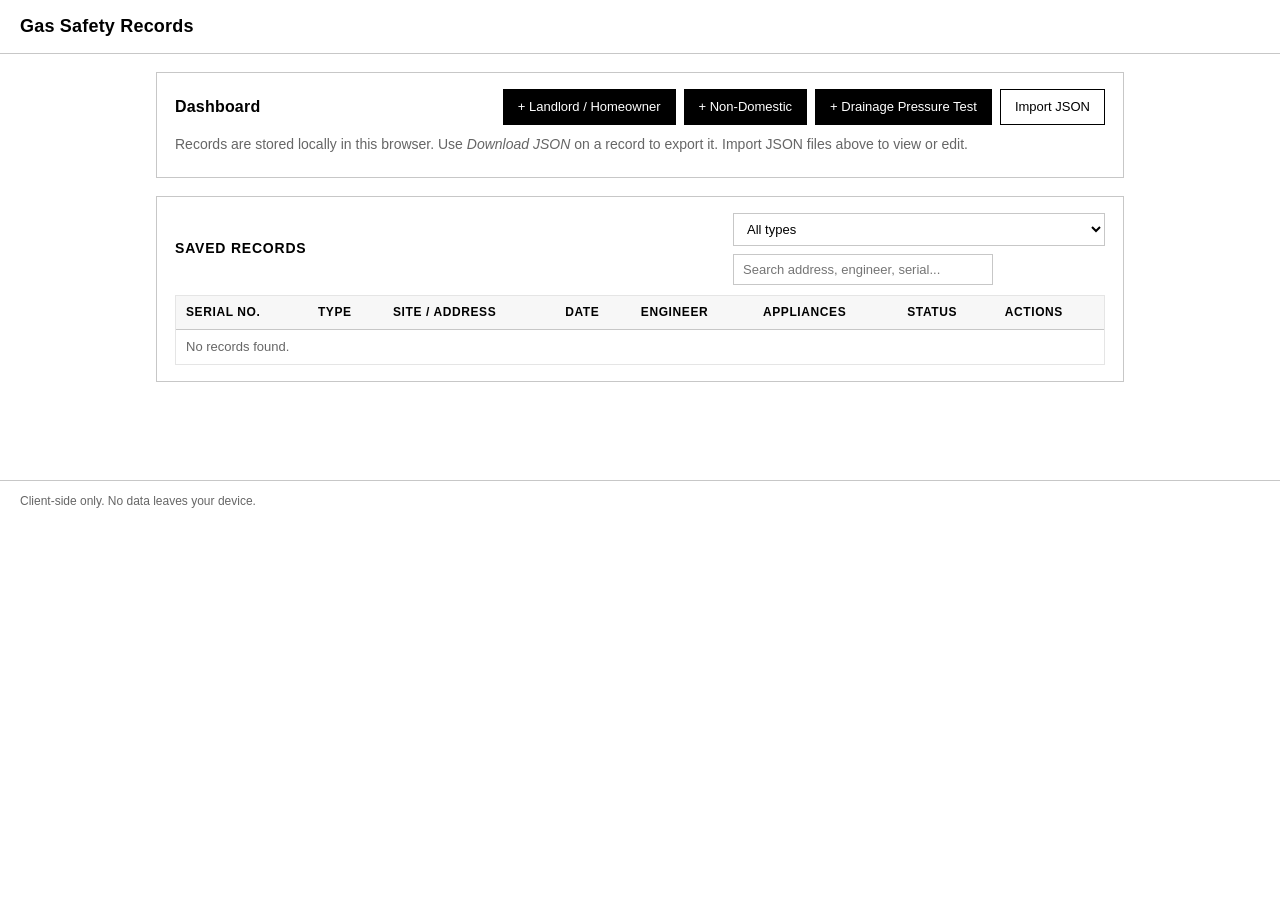
<file: index.html>
<!DOCTYPE html>
<html lang="en">
<head>
<meta charset="UTF-8">
<meta name="viewport" content="width=device-width, initial-scale=1.0">
<title>Gas Safety Records</title>
<link rel="stylesheet" href="styles.css?v=9">
</head>
<body>
<header class="bar">
  <h1>Gas Safety Records</h1>
</header>

<main class="wrap">
  <section class="panel">
    <div class="row-between">
      <h2>Dashboard</h2>
      <div class="actions">
        <a class="btn primary" href="landlord.html">+ Landlord / Homeowner</a>
        <a class="btn primary" href="record.html">+ Non-Domestic</a>
        <a class="btn primary" href="drainage.html">+ Drainage Pressure Test</a>
        <label class="btn" for="importFile">Import JSON</label>
        <input id="importFile" type="file" accept="application/json" multiple hidden>
      </div>
    </div>
    <p class="muted">Records are stored locally in this browser. Use <em>Download JSON</em> on a record to export it. Import JSON files above to view or edit.</p>
  </section>

  <section class="panel">
    <div class="row-between">
      <h3>Saved records</h3>
      <div class="actions">
        <select id="typeFilter" class="input">
          <option value="">All types</option>
          <option value="landlord-homeowner">Landlord / Homeowner</option>
          <option value="non-domestic">Non-Domestic</option>
          <option value="drainage-pressure-test">Drainage Pressure Test</option>
        </select>
        <input id="search" class="input" type="search" placeholder="Search address, engineer, serial..." aria-label="Search records">
      </div>
    </div>
    <div class="table-wrap">
      <table class="data">
        <thead>
          <tr>
            <th>Serial No.</th>
            <th>Type</th>
            <th>Site / Address</th>
            <th>Date</th>
            <th>Engineer</th>
            <th>Appliances</th>
            <th>Status</th>
            <th class="right">Actions</th>
          </tr>
        </thead>
        <tbody id="recordRows">
          <tr><td colspan="8" class="muted center">No records yet. Click <strong>+ Landlord / Homeowner</strong> or <strong>+ Non-Domestic</strong> to create one.</td></tr>
        </tbody>
      </table>
    </div>
  </section>
</main>

<footer class="bar foot">
  <span class="muted">Client-side only. No data leaves your device.</span>
</footer>

<script src="app.js"></script>
</body>
</html>
</file>
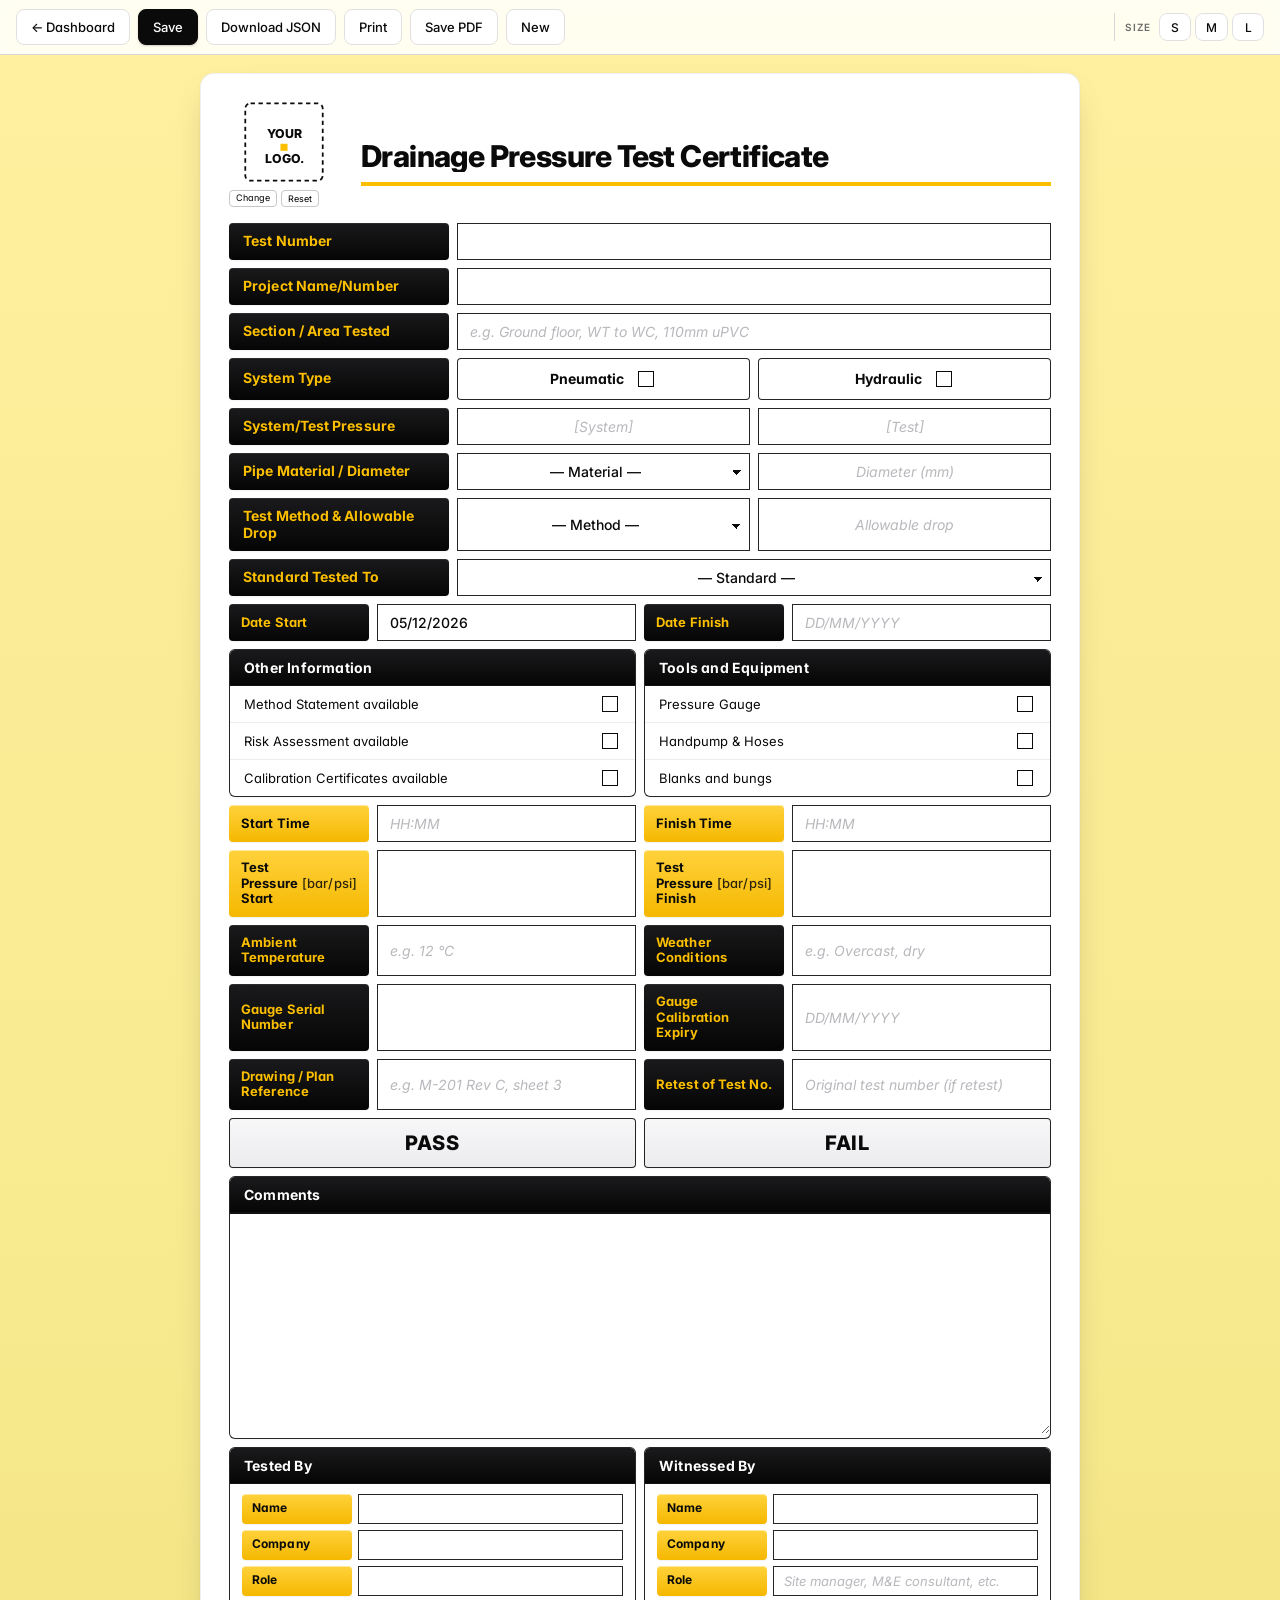
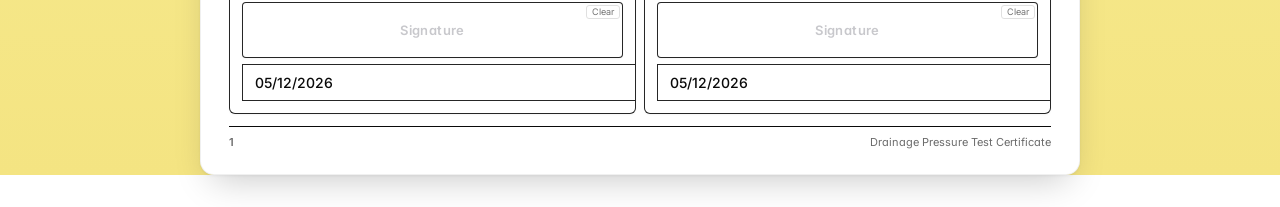
<file: drainage.html>
<!DOCTYPE html>
<html lang="en">
<head>
<meta charset="UTF-8">
<meta name="viewport" content="width=device-width, initial-scale=1.0">
<title>Drainage Pressure Test Certificate</title>
<link rel="preconnect" href="https://fonts.googleapis.com">
<link rel="preconnect" href="https://fonts.gstatic.com" crossorigin>
<link rel="stylesheet" href="https://fonts.googleapis.com/css2?family=Inter:wght@400;500;600;700;800&display=swap">
<link rel="stylesheet" href="styles.css?v=9">
<style>@page { margin: 0; }</style>
</head>
<body class="drainage">

<div class="toolbar">
  <a class="btn ghost" href="index.html">&larr; Dashboard</a>
  <button class="btn primary" id="saveBtn">Save</button>
  <button class="btn" id="downloadBtn">Download JSON</button>
  <button class="btn ghost" id="printBtn">Print</button>
  <button class="btn" id="pdfBtn">Save PDF</button>
  <button class="btn ghost" id="newBtn">New</button>
  <div class="dr-density" role="group" aria-label="Density">
    <span class="dr-density-label">Size</span>
    <button type="button" class="btn small ghost" data-density="compact" title="Compact">S</button>
    <button type="button" class="btn small ghost" data-density="cozy" title="Cozy">M</button>
    <button type="button" class="btn small ghost" data-density="comfortable" title="Comfortable">L</button>
  </div>
</div>

<main class="cert-page">
  <form id="recordForm" autocomplete="off">

    <section class="dr-banner">
      <div class="dr-logo-wrap">
        <div class="dr-logo" id="logoBox" title="Click to upload your logo">
          <svg viewBox="0 0 100 100" xmlns="http://www.w3.org/2000/svg" id="logoDefault" aria-hidden="true">
            <rect x="6" y="6" width="88" height="88" fill="none" stroke="#0a0a0a" stroke-width="2" stroke-dasharray="5 4" rx="6"/>
            <text x="50" y="46" font-family="Inter, Arial, sans-serif" font-size="14" font-weight="800" text-anchor="middle" fill="#0a0a0a">YOUR</text>
            <rect x="46" y="52" width="8" height="8" fill="#fbbf00"/>
            <text x="50" y="74" font-family="Inter, Arial, sans-serif" font-size="14" font-weight="800" text-anchor="middle" fill="#0a0a0a">LOGO.</text>
          </svg>
          <img id="logoImg" alt="Logo" hidden>
          <input id="logoFile" type="file" accept="image/*" hidden>
        </div>
        <div class="dr-logo-actions">
          <label class="btn small ghost" for="logoFile">Change</label>
          <button type="button" class="btn small ghost" id="logoReset">Reset</button>
        </div>
      </div>
      <div class="dr-title-wrap">
        <input class="dr-title" type="text" name="title" value="Drainage Pressure Test Certificate">
      </div>
    </section>

    <section class="dr-rows">
      <div class="dr-row">
        <div class="dr-label dr-label-dark">Test Number</div>
        <input type="text" name="testNumber" class="dr-input">
      </div>
      <div class="dr-row">
        <div class="dr-label dr-label-dark">Project Name/Number</div>
        <input type="text" name="projectName" class="dr-input">
      </div>
      <div class="dr-row">
        <div class="dr-label dr-label-dark">Section / Area Tested</div>
        <input type="text" name="sectionTested" class="dr-input" placeholder="e.g. Ground floor, WT to WC, 110mm uPVC">
      </div>
      <div class="dr-row dr-row-split">
        <div class="dr-label dr-label-dark">System Type</div>
        <label class="dr-check-cell"><span>Pneumatic</span><input type="checkbox" name="systemPneumatic"></label>
        <label class="dr-check-cell"><span>Hydraulic</span><input type="checkbox" name="systemHydraulic"></label>
      </div>
      <div class="dr-row dr-row-split">
        <div class="dr-label dr-label-dark">System/Test Pressure</div>
        <input type="text" name="systemPressure" class="dr-input dr-input-center" placeholder="[System]">
        <input type="text" name="testPressureBase" class="dr-input dr-input-center" placeholder="[Test]">
      </div>
      <div class="dr-row dr-row-split">
        <div class="dr-label dr-label-dark">Pipe Material / Diameter</div>
        <select name="pipeMaterial" class="dr-input dr-input-center">
          <option value="">— Material —</option>
          <option>uPVC</option>
          <option>HDPE</option>
          <option>Cast Iron</option>
          <option>Clay</option>
          <option>MuPVC</option>
          <option>ABS</option>
          <option>Other</option>
        </select>
        <input type="text" name="pipeDiameter" class="dr-input dr-input-center" placeholder="Diameter (mm)">
      </div>
      <div class="dr-row dr-row-split">
        <div class="dr-label dr-label-dark">Test Method &amp; Allowable Drop</div>
        <select name="testMethod" class="dr-input dr-input-center">
          <option value="">— Method —</option>
          <option value="LA">LA — 10 mbar / 2.5 mbar drop</option>
          <option value="LB">LB — 50 mbar / 10 mbar drop</option>
          <option value="LC">LC — 100 mbar / 15 mbar drop</option>
          <option value="LD">LD — 200 mbar / 25 mbar drop</option>
          <option value="W">W — Water test</option>
        </select>
        <input type="text" name="allowableDrop" class="dr-input dr-input-center" placeholder="Allowable drop">
      </div>
      <div class="dr-row">
        <div class="dr-label dr-label-dark">Standard Tested To</div>
        <select name="standard" class="dr-input">
          <option value="">— Standard —</option>
          <option>BS EN 1610</option>
          <option>BS EN 12056</option>
          <option>BS 8000-13</option>
          <option>Project specification</option>
          <option>Other</option>
        </select>
      </div>
    </section>

    <section class="dr-pair">
      <div class="dr-row">
        <div class="dr-label dr-label-dark">Date Start</div>
        <input type="text" name="dateStart" placeholder="DD/MM/YYYY" maxlength="10" inputmode="numeric" pattern="\d{2}/\d{2}/\d{4}" class="dr-input">
      </div>
      <div class="dr-row">
        <div class="dr-label dr-label-dark">Date Finish</div>
        <input type="text" name="dateFinish" placeholder="DD/MM/YYYY" maxlength="10" inputmode="numeric" pattern="\d{2}/\d{2}/\d{4}" class="dr-input">
      </div>
    </section>

    <section class="dr-pair">
      <div class="dr-block">
        <div class="dr-block-head">Other Information</div>
        <label class="dr-checkrow"><span>Method Statement available</span><input type="checkbox" name="methodStatement"></label>
        <label class="dr-checkrow"><span>Risk Assessment available</span><input type="checkbox" name="riskAssessment"></label>
        <label class="dr-checkrow"><span>Calibration Certificates available</span><input type="checkbox" name="calibrationCerts"></label>
      </div>
      <div class="dr-block">
        <div class="dr-block-head">Tools and Equipment</div>
        <label class="dr-checkrow"><span>Pressure Gauge</span><input type="checkbox" name="pressureGauge"></label>
        <label class="dr-checkrow"><span>Handpump &amp; Hoses</span><input type="checkbox" name="handpump"></label>
        <label class="dr-checkrow"><span>Blanks and bungs</span><input type="checkbox" name="blanksAndBungs"></label>
      </div>
    </section>

    <section class="dr-pair">
      <div class="dr-row">
        <div class="dr-label dr-label-light">Start Time</div>
        <input type="text" name="startTime" class="dr-input" placeholder="HH:MM">
      </div>
      <div class="dr-row">
        <div class="dr-label dr-label-light">Finish Time</div>
        <input type="text" name="finishTime" class="dr-input" placeholder="HH:MM">
      </div>
    </section>

    <section class="dr-pair">
      <div class="dr-row">
        <div class="dr-label dr-label-light">Test Pressure Start <span class="dr-unit">[bar/psi]</span></div>
        <input type="text" name="testPressureStart" class="dr-input">
      </div>
      <div class="dr-row">
        <div class="dr-label dr-label-light">Test Pressure Finish <span class="dr-unit">[bar/psi]</span></div>
        <input type="text" name="testPressureFinish" class="dr-input">
      </div>
    </section>

    <section class="dr-pair">
      <div class="dr-row">
        <div class="dr-label dr-label-dark">Ambient Temperature</div>
        <input type="text" name="ambientTemp" class="dr-input" placeholder="e.g. 12 °C">
      </div>
      <div class="dr-row">
        <div class="dr-label dr-label-dark">Weather Conditions</div>
        <input type="text" name="weather" class="dr-input" placeholder="e.g. Overcast, dry">
      </div>
    </section>

    <section class="dr-pair">
      <div class="dr-row">
        <div class="dr-label dr-label-dark">Gauge Serial Number</div>
        <input type="text" name="gaugeSerial" class="dr-input">
      </div>
      <div class="dr-row">
        <div class="dr-label dr-label-dark">Gauge Calibration Expiry</div>
        <input type="text" name="gaugeCalibrationExpiry" placeholder="DD/MM/YYYY" maxlength="10" inputmode="numeric" pattern="\d{2}/\d{2}/\d{4}" class="dr-input">
      </div>
    </section>

    <section class="dr-pair">
      <div class="dr-row">
        <div class="dr-label dr-label-dark">Drawing / Plan Reference</div>
        <input type="text" name="drawingRef" class="dr-input" placeholder="e.g. M-201 Rev C, sheet 3">
      </div>
      <div class="dr-row">
        <div class="dr-label dr-label-dark">Retest of Test No.</div>
        <input type="text" name="retestOf" class="dr-input" placeholder="Original test number (if retest)">
      </div>
    </section>

    <section class="dr-pair dr-result" id="resultSection">
      <label class="dr-result-cell" data-result="PASS">
        <input type="radio" name="result" value="PASS">
        <span class="dr-result-text">PASS</span>
        <span class="dr-result-lock-msg" aria-hidden="true">Locked — measured drop exceeds allowable</span>
      </label>
      <label class="dr-result-cell" data-result="FAIL">
        <input type="radio" name="result" value="FAIL">
        <span class="dr-result-text">FAIL</span>
      </label>
    </section>

    <section class="dr-reason" id="reasonForFail" hidden>
      <div class="dr-block">
        <div class="dr-block-head">Reason for Fail / Remedial Action Required</div>
        <textarea name="reasonForFail" rows="3" placeholder="Describe what failed and the remedial action required."></textarea>
      </div>
    </section>

    <section class="dr-comments">
      <div class="dr-block-head">Comments</div>
      <textarea name="comments" rows="6"></textarea>
    </section>

    <section class="dr-signoff">
      <div class="dr-signoff-block">
        <div class="dr-block-head">Tested By</div>
        <div class="dr-signoff-fields">
          <div class="dr-row dr-row-stacked">
            <div class="dr-label dr-label-light">Name</div>
            <input type="text" name="testedByName" class="dr-input">
          </div>
          <div class="dr-row dr-row-stacked">
            <div class="dr-label dr-label-light">Company</div>
            <input type="text" name="testedByCompany" class="dr-input">
          </div>
          <div class="dr-row dr-row-stacked">
            <div class="dr-label dr-label-light">Role</div>
            <input type="text" name="testedByRole" class="dr-input">
          </div>
        </div>
        <div class="dr-sig-cell">
          <div class="dr-sig-pad" data-sig="testedBy">
            <canvas data-sig-canvas="testedBy"></canvas>
            <div class="dr-sig-placeholder" data-sig-placeholder="testedBy">Signature</div>
          </div>
          <button type="button" class="btn small ghost dr-sig-clear" data-clear-sig="testedBy">Clear</button>
        </div>
        <input type="text" name="testedByDate" placeholder="Date — DD/MM/YYYY" maxlength="10" inputmode="numeric" pattern="\d{2}/\d{2}/\d{4}" class="dr-input dr-signoff-date">
      </div>

      <div class="dr-signoff-block">
        <div class="dr-block-head">Witnessed By</div>
        <div class="dr-signoff-fields">
          <div class="dr-row dr-row-stacked">
            <div class="dr-label dr-label-light">Name</div>
            <input type="text" name="witnessName" class="dr-input">
          </div>
          <div class="dr-row dr-row-stacked">
            <div class="dr-label dr-label-light">Company</div>
            <input type="text" name="witnessCompany" class="dr-input">
          </div>
          <div class="dr-row dr-row-stacked">
            <div class="dr-label dr-label-light">Role</div>
            <input type="text" name="witnessRole" class="dr-input" placeholder="Site manager, M&amp;E consultant, etc.">
          </div>
        </div>
        <div class="dr-sig-cell">
          <div class="dr-sig-pad" data-sig="witness">
            <canvas data-sig-canvas="witness"></canvas>
            <div class="dr-sig-placeholder" data-sig-placeholder="witness">Signature</div>
          </div>
          <button type="button" class="btn small ghost dr-sig-clear" data-clear-sig="witness">Clear</button>
        </div>
        <input type="text" name="witnessDate" placeholder="Date — DD/MM/YYYY" maxlength="10" inputmode="numeric" pattern="\d{2}/\d{2}/\d{4}" class="dr-input dr-signoff-date">
      </div>
    </section>

    <footer class="dr-foot">
      <span class="dr-foot-num">1</span>
      <span class="dr-foot-name">Drainage Pressure Test Certificate</span>
    </footer>

  </form>
</main>

<script src="lib/html2canvas.min.js"></script>
<script src="lib/jspdf.umd.min.js"></script>
<script src="makepdf.js"></script>
<script src="printname.js"></script>
<script src="drainage.js"></script>
</body>
</html>
</file>
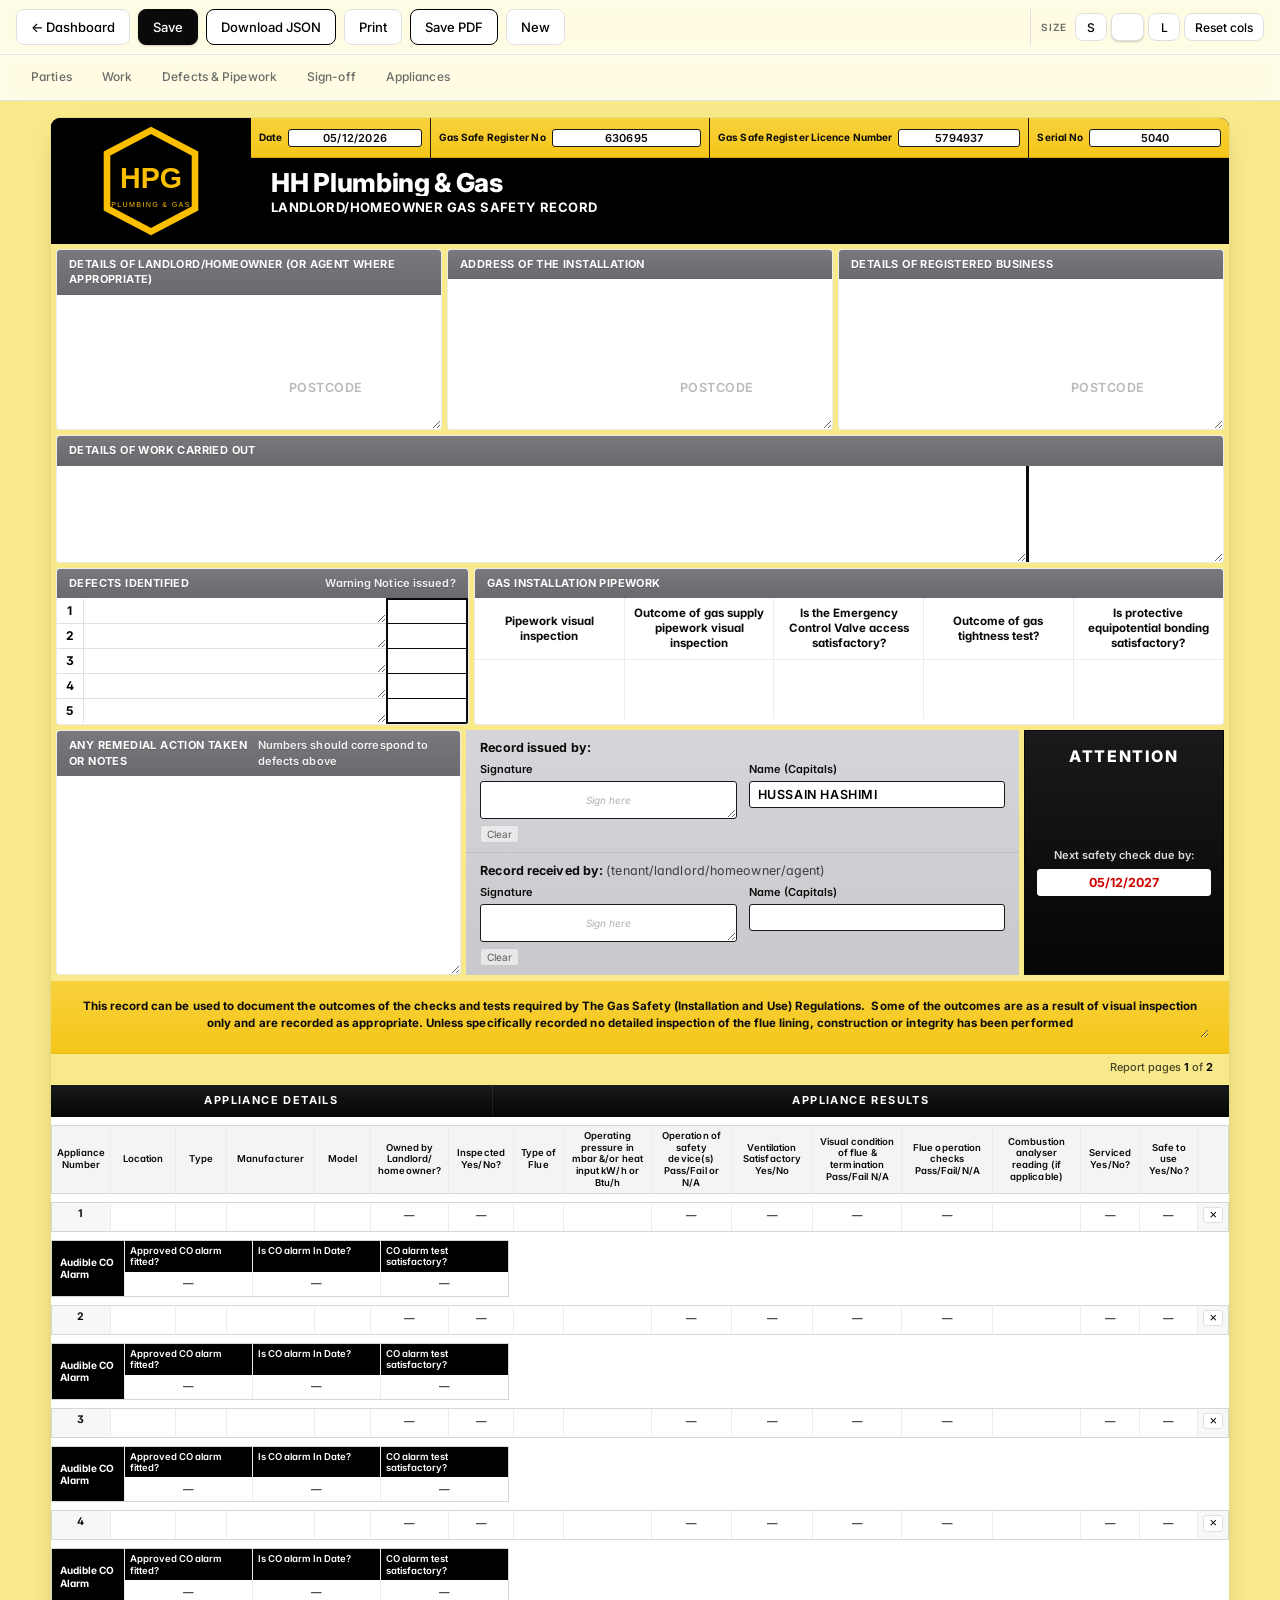
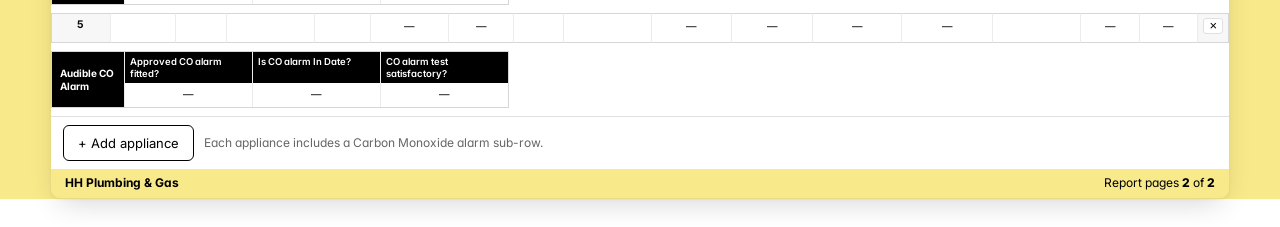
<file: landlord.html>
<!DOCTYPE html>
<html lang="en">
<head>
<meta charset="UTF-8">
<meta name="viewport" content="width=device-width, initial-scale=1.0">
<title>Landlord / Homeowner Gas Safety Record</title>
<link rel="preconnect" href="https://fonts.googleapis.com">
<link rel="preconnect" href="https://fonts.gstatic.com" crossorigin>
<link rel="stylesheet" href="https://fonts.googleapis.com/css2?family=Inter:wght@400;500;600;700;800&display=swap">
<link rel="stylesheet" href="styles.css?v=9">
<style>@page { margin: 0; }</style>
</head>
<body class="landlord">

<div class="toolbar">
  <a class="btn ghost" href="index.html">&larr; Dashboard</a>
  <button class="btn primary" id="saveBtn">Save</button>
  <button class="btn" id="downloadBtn">Download JSON</button>
  <button class="btn ghost" id="printBtn">Print</button>
  <button class="btn" id="pdfBtn">Save PDF</button>
  <button class="btn ghost" id="newBtn">New</button>
  <div class="ll-density" role="group" aria-label="Density">
    <span class="ll-density-label">Size</span>
    <button type="button" class="btn small ghost" data-density="compact" title="Compact">S</button>
    <button type="button" class="btn small ghost" data-density="cozy" title="Cozy">M</button>
    <button type="button" class="btn small ghost" data-density="comfortable" title="Comfortable">L</button>
    <button type="button" class="btn small ghost" id="resetCols" title="Reset column widths">Reset cols</button>
  </div>
</div>

<nav class="ll-nav" aria-label="Section navigation">
  <a href="#sec-parties">Parties</a>
  <a href="#sec-work">Work</a>
  <a href="#sec-defects">Defects &amp; Pipework</a>
  <a href="#sec-signoff">Sign-off</a>
  <a href="#sec-appliances">Appliances</a>
</nav>

<main class="cert-page">
  <form id="recordForm" autocomplete="off">

    <section class="ll-banner">
      <div class="ll-logo-wrap">
        <div class="ll-logo" id="logoBox">
          <svg viewBox="0 0 100 100" xmlns="http://www.w3.org/2000/svg" id="logoDefault">
            <polygon points="50,4 90,25 90,75 50,96 10,75 10,25" fill="none" stroke="#fbbf00" stroke-width="6"/>
            <text x="50" y="56" font-family="Arial Black, Helvetica, sans-serif" font-size="26" font-weight="900" text-anchor="middle" fill="#fbbf00">HPG</text>
            <text x="50" y="74" font-family="Arial, sans-serif" font-size="6.5" text-anchor="middle" fill="#fbbf00" letter-spacing="1.2">PLUMBING &amp; GAS</text>
          </svg>
          <img id="logoImg" alt="Logo" hidden>
        </div>
        <div class="ll-logo-actions">
          <label class="btn small ghost ll-on-dark" for="logoFile">Change logo</label>
          <button type="button" class="btn small ghost ll-on-dark" id="logoReset">Reset</button>
          <input id="logoFile" type="file" accept="image/*" hidden>
        </div>
      </div>

      <div class="ll-banner-right">
        <div class="ll-meta">
          <div class="ll-meta-cell"><label>Date</label><input type="text" name="date" id="dateField" placeholder="DD/MM/YYYY" maxlength="10" inputmode="numeric" pattern="\d{2}/\d{2}/\d{4}"></div>
          <div class="ll-meta-cell"><label>Gas Safe Register No</label><input type="text" name="gasSafeRegNo" id="gasSafeRegNo" value="630695"></div>
          <div class="ll-meta-cell"><label>Gas Safe Register Licence Number</label><input type="text" name="licenceNumber" id="licenceNumber" value="5794937"></div>
          <div class="ll-meta-cell"><label>Serial No</label><input type="text" name="serialNumber" id="serialNumber"></div>
        </div>
        <div class="ll-titles">
          <input class="ll-title-1" type="text" name="businessTitle" value="HH Plumbing &amp; Gas">
          <input class="ll-title-2" type="text" name="recordTitle" value="LANDLORD/HOMEOWNER GAS SAFETY RECORD">
        </div>
      </div>
    </section>

    <section class="ll-row ll-three" id="sec-parties">
      <div class="ll-block">
        <div class="ll-block-head">DETAILS OF LANDLORD/HOMEOWNER (or agent where appropriate)</div>
        <textarea name="landlordHomeowner" rows="5"></textarea>
        <div class="ll-postcode"><input type="text" name="landlordPostcode" placeholder="Postcode" aria-label="Landlord postcode"></div>
      </div>
      <div class="ll-block">
        <div class="ll-block-head">ADDRESS OF THE INSTALLATION</div>
        <textarea name="installationAddress" rows="5"></textarea>
        <div class="ll-postcode"><input type="text" name="installationPostcode" placeholder="Postcode" aria-label="Installation postcode"></div>
      </div>
      <div class="ll-block">
        <div class="ll-block-head">DETAILS OF REGISTERED BUSINESS</div>
        <textarea name="registeredBusiness" rows="5"></textarea>
        <div class="ll-postcode"><input type="text" name="businessPostcode" placeholder="Postcode" aria-label="Business postcode"></div>
      </div>
    </section>

    <section class="ll-row" id="sec-work">
      <div class="ll-block ll-work-block">
        <div class="ll-block-head">DETAILS OF WORK CARRIED OUT</div>
        <div class="ll-work-body">
          <textarea name="workCarriedOut" rows="4"></textarea>
          <div class="ll-work-side"><textarea name="workNotes" rows="4" aria-label="Notes"></textarea></div>
        </div>
      </div>
    </section>

    <section class="ll-row ll-defects-pipe" id="sec-defects">
      <div class="ll-block ll-defects">
        <div class="ll-block-head">DEFECTS IDENTIFIED <span class="ll-warn-head">Warning Notice issued?</span></div>
        <table class="ll-defects-table" id="defectsTable">
          <tbody></tbody>
        </table>
      </div>
      <div class="ll-block ll-pipe">
        <div class="ll-block-head">GAS INSTALLATION PIPEWORK</div>
        <table class="ll-pipe-table">
          <thead>
            <tr>
              <th>Pipework visual inspection</th>
              <th>Outcome of gas supply pipework visual inspection</th>
              <th>Is the Emergency Control Valve access satisfactory?</th>
              <th>Outcome of gas tightness test?</th>
              <th>Is protective equipotential bonding satisfactory?</th>
            </tr>
          </thead>
          <tbody>
            <tr>
              <td><select name="pipe.visual"><option value=""></option><option value="Pass">&#10003;</option><option value="Fail">&#10007;</option><option value="N/A">N/A</option></select></td>
              <td><select name="pipe.supplyVisual"><option value=""></option><option value="Pass">&#10003;</option><option value="Fail">&#10007;</option><option value="N/A">N/A</option></select></td>
              <td><select name="pipe.ecvAccess"><option value=""></option><option value="Yes">&#10003;</option><option value="No">&#10007;</option><option value="N/A">N/A</option></select></td>
              <td><select name="pipe.tightness"><option value=""></option><option value="Pass">&#10003;</option><option value="Fail">&#10007;</option><option value="N/A">N/A</option></select></td>
              <td><select name="pipe.bonding"><option value=""></option><option value="Yes">&#10003;</option><option value="No">&#10007;</option><option value="N/A">N/A</option></select></td>
            </tr>
          </tbody>
        </table>
      </div>
    </section>

    <section class="ll-row ll-bottom" id="sec-signoff">
      <div class="ll-block ll-remedial">
        <div class="ll-block-head">ANY REMEDIAL ACTION TAKEN OR NOTES <span class="ll-sub">Numbers should correspond to defects above</span></div>
        <textarea name="remedialActions" rows="6"></textarea>
      </div>

      <div class="ll-sigwrap">
        <div class="ll-sig">
          <div class="ll-sig-head">Record issued by:</div>
          <div class="ll-sig-fields">
            <div class="ll-sig-field">
              <label>Signature</label>
              <div class="ll-sig-pad" data-sig="issued">
                <canvas data-sig-canvas="issued"></canvas>
                <div class="ll-sig-placeholder" data-sig-placeholder="issued">Sign here</div>
              </div>
              <button type="button" class="btn small ghost" data-clear-sig="issued">Clear</button>
            </div>
            <div class="ll-sig-field">
              <label>Name (Capitals)</label>
              <input type="text" name="issuedName" value="HUSSAIN HASHIMI" class="ll-uppercase">
            </div>
          </div>
        </div>
        <div class="ll-sig">
          <div class="ll-sig-head">Record received by: <span class="ll-sub">(tenant/landlord/homeowner/agent)</span></div>
          <div class="ll-sig-fields">
            <div class="ll-sig-field">
              <label>Signature</label>
              <div class="ll-sig-pad" data-sig="received">
                <canvas data-sig-canvas="received"></canvas>
                <div class="ll-sig-placeholder" data-sig-placeholder="received">Sign here</div>
              </div>
              <button type="button" class="btn small ghost" data-clear-sig="received">Clear</button>
            </div>
            <div class="ll-sig-field">
              <label>Name (Capitals)</label>
              <input type="text" name="receivedName" class="ll-uppercase">
            </div>
          </div>
        </div>
      </div>

      <div class="ll-attention">
        <div class="ll-attention-head">ATTENTION</div>
        <div class="ll-attention-body">
          <label>Next safety check due by:</label>
          <input type="text" name="nextSafetyCheck" placeholder="DD/MM/YYYY" maxlength="10" inputmode="numeric" pattern="\d{2}/\d{2}/\d{4}">
        </div>
      </div>
    </section>

    <section class="ll-disclaimer">
      <textarea name="disclaimer" rows="2">This record can be used to document the outcomes of the checks and tests required by The Gas Safety (Installation and Use) Regulations.  Some of the outcomes are as a result of visual inspection only and are recorded as appropriate. Unless specifically recorded no detailed inspection of the flue lining, construction or integrity has been performed</textarea>
    </section>

    <div class="ll-page-indicator">Report pages <strong>1</strong> of <strong>2</strong></div>

    <section class="ll-page2" id="sec-appliances">
      <div class="ll-page2-head">
        <div class="ll-page2-section ll-page2-details">APPLIANCE DETAILS</div>
        <div class="ll-page2-section ll-page2-results">APPLIANCE RESULTS</div>
      </div>
      <div class="ll-appl-scroll">
        <table class="ll-appl-table" id="applianceTable">
          <thead>
            <tr>
              <th>Appliance Number</th>
              <th>Location</th>
              <th>Type</th>
              <th>Manufacturer</th>
              <th>Model</th>
              <th>Owned by Landlord/<br>homeowner?</th>
              <th>Inspected Yes/No?</th>
              <th>Type of Flue</th>
              <th>Operating pressure in mbar &amp;/or heat input kW/h or Btu/h</th>
              <th>Operation of safety device(s) Pass/Fail or N/A</th>
              <th>Ventilation Satisfactory Yes/No</th>
              <th>Visual condition of flue &amp; termination Pass/Fail N/A</th>
              <th>Flue operation checks Pass/Fail/N/A</th>
              <th>Combustion analyser reading (if applicable)</th>
              <th>Serviced Yes/No?</th>
              <th>Safe to use Yes/No?</th>
              <th></th>
            </tr>
          </thead>
          <tbody id="applianceBody"></tbody>
        </table>
      </div>
      <div class="ll-page2-actions">
        <button type="button" class="btn" id="addApplianceBtn">+ Add appliance</button>
        <span class="muted" style="font-size:12px;">Each appliance includes a Carbon Monoxide alarm sub-row.</span>
      </div>
    </section>

    <section class="ll-foot">
      <span>HH Plumbing &amp; Gas</span>
      <span class="ll-foot-pages">Report pages <strong>2</strong> of <strong>2</strong></span>
    </section>

  </form>
</main>

<script src="lib/html2canvas.min.js"></script>
<script src="lib/jspdf.umd.min.js"></script>
<script src="makepdf.js"></script>
<script src="printname.js"></script>
<script src="landlord.js"></script>
</body>
</html>
</file>
<file: styles.css>
/* Zero page margin so the browser has no strip to draw its printed
   URL / title / date header & footer in. Kept at the very top of
   the file (and duplicated inline in each cert's <head>) because
   iOS Safari is picky about where it honours @page. */
@page { margin: 0; }

:root {
  --ink: #000;
  --paper: #fff;
  --line: #c7c7c7;
  --line-soft: #e5e5e5;
  --muted: #666;
  --accent: #000;
  --shade: #f7f7f7;
}

* { box-sizing: border-box; }

html, body {
  margin: 0; padding: 0;
  background: var(--paper); color: var(--ink);
  font-family: -apple-system, BlinkMacSystemFont, "Segoe UI", Helvetica, Arial, sans-serif;
  font-size: 14px; line-height: 1.4;
}

h1, h2, h3, h4 { font-weight: 600; margin: 0; letter-spacing: 0.2px; }
h1 { font-size: 18px; }
h2 { font-size: 16px; }
h3 { font-size: 14px; text-transform: uppercase; letter-spacing: 0.8px; }
h4 { font-size: 13px; text-transform: uppercase; letter-spacing: 0.8px; color: var(--muted); }

p { margin: 6px 0; }
.muted { color: var(--muted); }
.center { text-align: center; }
.right { text-align: right; }

.bar {
  border-bottom: 1px solid var(--line);
  padding: 14px 20px; background: var(--paper);
  position: sticky; top: 0; z-index: 10;
}
.bar.foot {
  position: static; border-top: 1px solid var(--line); border-bottom: none;
  padding: 12px 20px; margin-top: 40px; font-size: 12px;
}

.wrap { max-width: 1000px; margin: 0 auto; padding: 18px 16px 40px; }

.panel { border: 1px solid var(--line); padding: 16px 18px; margin-bottom: 18px; background: var(--paper); }

.row-between { display: flex; align-items: center; justify-content: space-between; gap: 12px; flex-wrap: wrap; margin-bottom: 10px; }
.actions { display: flex; gap: 8px; flex-wrap: wrap; }

.btn {
  display: inline-flex; align-items: center; justify-content: center;
  border: 1px solid var(--ink); background: var(--paper); color: var(--ink);
  padding: 8px 14px; font-size: 13px; text-decoration: none; cursor: pointer;
  font-family: inherit; min-height: 36px;
}
.btn:hover { background: var(--ink); color: var(--paper); }
.btn.primary { background: var(--ink); color: var(--paper); }
.btn.primary:hover { background: var(--paper); color: var(--ink); }
.btn.small { padding: 4px 10px; font-size: 12px; min-height: 28px; }
.btn.ghost { border-color: var(--line); }
.btn.ghost:hover { background: var(--shade); color: var(--ink); }

.input, select, textarea {
  width: 100%; border: 1px solid var(--line); background: var(--paper); color: var(--ink);
  padding: 7px 9px; font-size: 13px; font-family: inherit; border-radius: 0;
}
.input:focus, select:focus, textarea:focus { outline: none; border-color: var(--ink); }
textarea { min-height: 64px; resize: vertical; }
#search { max-width: 260px; }

.table-wrap { overflow-x: auto; border: 1px solid var(--line-soft); }
table.data { width: 100%; border-collapse: collapse; font-size: 13px; }
table.data th, table.data td {
  text-align: left; padding: 8px 10px;
  border-bottom: 1px solid var(--line-soft); vertical-align: top;
}
table.data thead th {
  background: var(--shade); border-bottom: 1px solid var(--line);
  font-weight: 600; font-size: 12px; text-transform: uppercase; letter-spacing: 0.6px;
}
table.data tbody tr:last-child td { border-bottom: none; }

.section { border: 1px solid var(--line); margin-bottom: 16px; }
.section > .section-head { padding: 10px 14px; border-bottom: 1px solid var(--line); background: var(--shade); }
.section > .section-body { padding: 14px; }

.grid { display: grid; grid-template-columns: repeat(2, 1fr); gap: 10px 14px; }
.grid.three { grid-template-columns: repeat(3, 1fr); }
.grid.four  { grid-template-columns: repeat(4, 1fr); }
.field { display: flex; flex-direction: column; gap: 4px; }
.field.full { grid-column: 1 / -1; }
.field > label { font-size: 11px; text-transform: uppercase; letter-spacing: 0.6px; color: var(--muted); }

.check-row {
  display: grid; grid-template-columns: 1fr auto; gap: 10px;
  padding: 8px 0; border-bottom: 1px solid var(--line-soft); align-items: center;
}
.check-row:last-child { border-bottom: none; }
.check-row .label { font-size: 13px; }
.check-row select { min-width: 110px; }

.appl-table { width: 100%; border-collapse: collapse; font-size: 12px; }
.appl-table th, .appl-table td { border: 1px solid var(--line); padding: 6px 8px; vertical-align: top; }
.appl-table thead th { background: var(--shade); font-weight: 600; text-align: left; font-size: 11px; text-transform: uppercase; letter-spacing: 0.5px; }
.appl-table input, .appl-table select, .appl-table textarea { border: none; padding: 4px 2px; font-size: 12px; min-height: 28px; }
.appl-table input:focus, .appl-table select:focus, .appl-table textarea:focus { outline: 1px solid var(--ink); }
.appl-table .row-del { border: 1px solid var(--line); background: var(--paper); cursor: pointer; font-size: 16px; line-height: 1; padding: 2px 8px; }
.appl-table .row-del:hover { background: var(--ink); color: var(--paper); }

.sig-block { display: grid; grid-template-columns: 1fr; gap: 12px; border: 1px solid var(--line); padding: 12px; }
.sig-title { display: flex; justify-content: space-between; align-items: center; gap: 8px; flex-wrap: wrap; }
.sig-canvas-wrap { border: 1px dashed var(--line); background: var(--paper); position: relative; touch-action: none; }
.sig-canvas { display: block; width: 100%; height: 150px; cursor: crosshair; touch-action: none; }
.sig-placeholder { position: absolute; inset: 0; display: flex; align-items: center; justify-content: center; color: var(--muted); font-size: 12px; pointer-events: none; }
.sig-pair { display: grid; grid-template-columns: 1fr 1fr; gap: 14px; }

.declaration { border: 1px solid var(--line); padding: 12px 14px; font-size: 12px; line-height: 1.5; background: var(--shade); }

.status-pill { display: inline-block; border: 1px solid var(--ink); padding: 1px 8px; font-size: 11px; text-transform: uppercase; letter-spacing: 0.6px; }
.status-pill.pass { background: var(--paper); color: var(--ink); }
.status-pill.fail { background: var(--ink); color: var(--paper); }

.toolbar {
  display: flex; gap: 8px; flex-wrap: wrap; padding: 10px 16px;
  border-bottom: 1px solid var(--line); background: var(--paper);
  position: sticky; top: 52px; z-index: 9;
}

@media (max-width: 720px) {
  .grid, .grid.three, .grid.four { grid-template-columns: 1fr; }
  .sig-pair { grid-template-columns: 1fr; }
  .appl-table { font-size: 11px; }
  .appl-table th, .appl-table td { padding: 4px 5px; }
  .toolbar { top: 50px; }
  h1 { font-size: 16px; }
}

@media print {
  .bar, .toolbar, .actions, .btn, .foot { display: none !important; }
  .panel, .section { border-color: var(--line); break-inside: avoid; }
  body { font-size: 12px; }
}

/* =========================================================
   Landlord / Homeowner cert theme — HH Plumbing & Gas template
   ========================================================= */

body.landlord {
  --ll-yellow: #f5c518;
  --ll-yellow-soft: #fff4c2;
  --ll-page:   #f8e98a;
  --ll-gray:   #6f6f73;
  --ll-gray-d: #5a5a5e;
  --ll-line:   #e0e0e3;
  --ll-line-strong: #1a1a1a;
  --ll-ink:    #0a0a0a;
  --ll-mute:   #6b6b6b;
  --ll-soft:   #f4f4f5;
  --d: 1;
  background: var(--ll-page);
  color: var(--ll-ink);
  font-family: "Inter", ui-sans-serif, system-ui, -apple-system, "SF Pro Text", "Segoe UI", Helvetica, Arial, sans-serif;
  -webkit-font-smoothing: antialiased;
  -moz-osx-font-smoothing: grayscale;
  font-feature-settings: "ss01", "cv02", "cv11";
}

/* Strip native chevrons / spinners from form controls inside the cert
   so cells render flat like the printed PDF template. */
.cert-page select,
.cert-page input[type="date"] {
  -webkit-appearance: none;
  -moz-appearance: none;
  appearance: none;
  background-image: none;
  text-align: center;
  text-align-last: center;
}
.cert-page input[type="date"]::-webkit-calendar-picker-indicator { display: none; -webkit-appearance: none; }
.cert-page input[type="date"]::-webkit-inner-spin-button,
.cert-page input[type="date"]::-webkit-clear-button { display: none; }
body.landlord[data-density="compact"]    { --d: 0.85; }
body.landlord[data-density="cozy"]       { --d: 1; }
body.landlord[data-density="comfortable"]{ --d: 1.15; }

body.landlord .toolbar {
  top: 0; border-bottom: 1px solid #e6e6e9; background: rgba(255,255,255,0.85);
  backdrop-filter: saturate(180%) blur(10px);
  -webkit-backdrop-filter: saturate(180%) blur(10px);
  padding: 9px 16px; gap: 8px;
}
.ll-density { display: inline-flex; align-items: center; gap: 4px; margin-left: auto; padding-left: 10px; border-left: 1px solid var(--ll-line); }
.ll-density-label { font-size: 10px; font-weight: 600; text-transform: uppercase; letter-spacing: 0.7px; color: var(--ll-mute); margin-right: 4px; }
.ll-density .btn { padding: 4px 10px; min-width: 32px; font-weight: 600; }
.ll-density .btn[aria-pressed="true"] { background: #0a0a0a; color: #fff; border-color: #0a0a0a; box-shadow: 0 1px 2px rgba(0,0,0,0.2); }
body.landlord .toolbar .btn { border-radius: 8px; font-weight: 500; transition: background 0.12s, color 0.12s, border-color 0.12s, box-shadow 0.12s; }
body.landlord .toolbar .btn.primary { background: #0a0a0a; border-color: #0a0a0a; box-shadow: 0 1px 2px rgba(0,0,0,0.2); }
body.landlord .toolbar .btn.primary:hover { background: #fff; color: #0a0a0a; }
body.landlord .toolbar .btn.ghost { border-color: #e0e0e3; background: #fff; }
body.landlord .toolbar .btn.ghost:hover { background: #f4f4f5; border-color: #d0d0d3; }

.ll-nav {
  position: sticky; top: 53px; z-index: 8;
  display: flex; gap: 4px; flex-wrap: wrap;
  padding: 8px 18px; background: rgba(255,255,255,0.85);
  backdrop-filter: saturate(180%) blur(10px);
  -webkit-backdrop-filter: saturate(180%) blur(10px);
  border-bottom: 1px solid #e6e6e9; font-size: 12px; font-weight: 500;
}
.ll-nav a {
  color: var(--ll-mute); text-decoration: none;
  padding: 5px 12px; border-radius: 999px; border: 1px solid transparent;
  letter-spacing: 0.1px; transition: background 0.12s, color 0.12s, border-color 0.12s;
}
.ll-nav a:hover { color: #0a0a0a; border-color: var(--ll-line); background: var(--ll-soft); }

.cert-page {
  max-width: 1180px; margin: 16px auto 28px; padding: 0;
  background: var(--ll-page); border: 1px solid rgba(0,0,0,0.06);
  border-radius: 10px;
  box-shadow:
    0 1px 0 rgba(255,255,255,0.6) inset,
    0 1px 2px rgba(0,0,0,0.04),
    0 12px 28px -10px rgba(0,0,0,0.18);
  overflow: hidden;
  zoom: var(--d);
}
.cert-page section[id] { scroll-margin-top: 110px; }
html { scroll-behavior: smooth; }

/* Black banner: logo column + (yellow meta strip on top, black title strip below) */
.ll-banner {
  background: #000; color: #fff;
  display: grid;
  grid-template-columns: 200px 1fr;
  grid-template-rows: auto auto;
  grid-template-areas:
    "logo meta"
    "logo titles";
}
.ll-logo-wrap {
  grid-area: logo;
  background: #000;
  padding: 8px 12px;
  display: flex; flex-direction: column; align-items: center; justify-content: center;
  position: relative;
}
.ll-logo { width: 110px; height: 110px; display: flex; align-items: center; justify-content: center; background: #000; }
.ll-logo svg, .ll-logo img { width: 100%; height: 100%; object-fit: contain; }
.ll-logo-actions {
  position: absolute; left: 6px; right: 6px; bottom: 6px;
  display: flex; gap: 4px; justify-content: center;
  opacity: 0; transition: opacity 0.15s;
}
.ll-logo-wrap:hover .ll-logo-actions,
.ll-logo-wrap:focus-within .ll-logo-actions { opacity: 1; }
.ll-on-dark { border-color: #fff !important; color: #fff !important; background: rgba(0,0,0,0.6) !important; border-radius: 3px !important; padding: 2px 6px !important; font-size: 10px !important; min-height: 18px !important; }
.ll-on-dark:hover { background: var(--ll-yellow) !important; color: #000 !important; border-color: var(--ll-yellow) !important; }

.ll-banner-right { display: contents; }

.ll-meta {
  grid-area: meta;
  display: grid; grid-template-columns: 0.9fr 1.4fr 1.6fr 1fr;
  background: linear-gradient(180deg, #f8d23c 0%, #f5c518 100%) !important; color: #0a0a0a;
  min-height: 26px;
  box-shadow: inset 0 -1px 0 rgba(0,0,0,0.12);
}
.ll-meta-cell {
  padding: 3px 8px; display: flex; align-items: center; gap: 6px;
  border-right: 1px solid rgba(0,0,0,0.85);
  background: transparent;
  min-width: 0;
}
.ll-meta-cell:last-child { border-right: none; }
.ll-meta-cell label {
  font-size: 10px; font-weight: 700; letter-spacing: 0.1px;
  color: #0a0a0a; line-height: 1.1;
  text-transform: none;
  white-space: normal;
}
.ll-meta-cell input {
  flex: 1; min-width: 0;
  border: 1px solid #1a1a1a; background: #fff;
  padding: 1px 5px; font-size: 11px; font-family: inherit; color: #0a0a0a;
  border-radius: 3px; min-height: 18px;
  text-align: center; text-align-last: center;
  font-weight: 600; letter-spacing: 0.2px;
  transition: box-shadow 0.12s, border-color 0.12s;
}
.ll-meta-cell input[type="date"] {
  padding: 1px 4px; font-size: 11px;
}
.ll-meta-cell input::placeholder { color: #b3a13b; font-weight: 500; }
.ll-meta-cell input:focus { outline: none; border-color: #0a0a0a; box-shadow: 0 0 0 2px rgba(245,197,24,0.55); }

.ll-titles {
  grid-area: titles;
  padding: 10px 20px 14px;
  display: flex; flex-direction: column; gap: 2px;
  background: #000;
}
.ll-title-1, .ll-title-2 { background: transparent; border: 0; color: #fff; font-family: inherit; width: 100%; padding: 1px 0; }
.ll-title-1 { font-size: 26px; font-weight: 800; letter-spacing: -0.3px; line-height: 1.05; }
.ll-title-2 { font-size: 13px; font-weight: 700; letter-spacing: 0.4px; line-height: 1.15; }
.ll-title-1:focus, .ll-title-2:focus { outline: 1px dashed var(--ll-yellow); outline-offset: 2px; }

/* Section grids — every block sits on the yellow page bg with the gap visible */
.ll-row { display: grid; gap: 5px; padding: 5px 5px 0; background: var(--ll-page); }
.ll-row.ll-bottom { padding-bottom: 5px; }
.ll-three { grid-template-columns: 1fr 1fr 1fr; }
.ll-work { grid-template-columns: 4fr 1fr; }
.ll-defects-pipe { grid-template-columns: 1.1fr 2fr; }
.ll-bottom { grid-template-columns: 1.1fr 1.5fr 200px; }

.ll-block {
  background: #fff; border: 1px solid rgba(0,0,0,0.08);
  display: flex; flex-direction: column; min-width: 0;
  border-radius: 4px; overflow: hidden;
  position: relative;
}

/* Small floating postcode box at the bottom-right of each parties block */
.ll-three .ll-block textarea { padding-bottom: 36px; }
.ll-postcode {
  position: absolute; right: 6px; bottom: 6px;
}
.ll-postcode input {
  width: 110px; padding: 4px 8px; font-size: 11px; font-weight: 600;
  border: 1px solid #1a1a1a; background: #fff; color: #0a0a0a;
  border-radius: 3px; text-transform: uppercase; letter-spacing: 0.5px;
  text-align: center; font-family: inherit;
  transition: box-shadow 0.12s, border-color 0.12s;
}
.ll-postcode input:focus { outline: none; border-color: #0a0a0a; box-shadow: 0 0 0 2px rgba(245,197,24,0.55); }

/* Gray section header strip */
.ll-block-head {
  background: linear-gradient(180deg, #79797d 0%, #6a6a6e 100%);
  color: #fff;
  font-size: 11px; font-weight: 700; letter-spacing: 0.4px; text-transform: uppercase;
  padding: 7px 12px; display: flex; justify-content: space-between; align-items: center; gap: 8px;
  min-height: 28px;
  text-shadow: 0 1px 0 rgba(0,0,0,0.18);
}
.ll-block-head .ll-sub, .ll-block-head .ll-warn-head {
  font-weight: 600; font-size: 11px; text-transform: none; letter-spacing: 0.1px; color: rgba(255,255,255,0.92);
}

.ll-block textarea, .ll-block input[type="text"], .ll-block input[type="date"] {
  border: 0; background: #fff; padding: 8px 12px; font-family: inherit; font-size: 12.5px;
  width: 100%; flex: 1; resize: vertical; min-height: 70px; border-radius: 0;
  color: var(--ll-ink); line-height: 1.45;
  transition: box-shadow 0.12s;
}
.ll-block textarea:focus, .ll-block input:focus {
  outline: none; box-shadow: inset 0 0 0 2px #0a0a0a; background: #fff;
}
.ll-block textarea::placeholder, .ll-block input::placeholder { color: #b8b8bd; }

/* The work section: header spans full width, body is a flex row with main + small box */
.ll-work-block { grid-column: 1 / -1; }
.ll-work-body { display: grid; grid-template-columns: 5fr 1fr; gap: 0; flex: 1; }
.ll-work-body textarea { min-height: 96px; border-right: 3px solid #0a0a0a; }
.ll-work-side { display: flex; flex-direction: column; }
.ll-work-side textarea { min-height: 96px; border-right: 0; }

/* DEFECTS table — last column is a thick-bordered "Warning notice" box */
.ll-defects-table { width: 100%; border-collapse: collapse; }
.ll-defects-table tr td { border-bottom: 1px solid var(--ll-line); padding: 0; vertical-align: middle; }
.ll-defects-table tr:last-child td { border-bottom: none; }
.ll-defects-table .num { width: 26px; text-align: center; font-weight: 700; background: #fff; border-right: 1px solid var(--ll-line); font-size: 12px; color: #000; }
.ll-defects-table textarea {
  border: 0; width: 100%; padding: 3px 10px; font-size: 12.5px; font-family: inherit;
  background: #fff; resize: vertical; min-height: 22px; height: 24px;
  display: block; line-height: 1.4; color: var(--ll-ink);
  transition: box-shadow 0.12s;
}
.ll-defects-table textarea:focus { outline: none; box-shadow: inset 0 0 0 2px #0a0a0a; }
.ll-defects-table .warn-cell { width: 80px; padding: 0; text-align: center;
  border-left: 2px solid #0a0a0a; border-right: 2px solid #0a0a0a;
  border-bottom: 1px solid #0a0a0a;
}
.ll-defects-table tr:first-child .warn-cell { border-top: 2px solid #0a0a0a; }
.ll-defects-table tr:last-child .warn-cell { border-bottom: 2px solid #0a0a0a; }
.ll-defects-table .warn-cell select { border: 0; width: 100%; padding: 2px 4px; font-size: 12px; font-weight: 600; background: #fff; text-align: center; height: 100%; }

/* Pipework: header strip then 5 cells with light gray headers above each value */
.ll-pipe-table { width: 100%; border-collapse: collapse; table-layout: fixed; }
.ll-pipe-table th { background: #fff; font-size: 11.5px; font-weight: 700; padding: 8px 6px; border-bottom: 1px solid #ececef; border-right: 1px solid #ececef; text-align: center; vertical-align: middle; text-transform: none; letter-spacing: 0; color: #0a0a0a; line-height: 1.3; position: relative; min-height: 64px; }
.ll-pipe-table th:last-child { border-right: none; }
.ll-pipe-table td { border-right: 1px solid #ececef; padding: 0; text-align: center; height: 60px; background: #fff; transition: background 0.15s; }
.ll-pipe-table td:last-child { border-right: none; }
.ll-pipe-table td:hover { background: #fafafa; }
.ll-pipe-table select {
  border: 0; width: 100%; height: 100%;
  font-size: 24px; padding: 0 4px; background: transparent;
  font-weight: 700; color: #0a0a0a;
  text-align: center; text-align-last: center;
  cursor: pointer;
  transition: box-shadow 0.12s;
}
.ll-pipe-table select:focus { outline: none; box-shadow: inset 0 0 0 2px #0a0a0a; }

/* Sign-off block — soft gray background with two stacked sigs */
.ll-sigwrap { display: flex; flex-direction: column; background: linear-gradient(180deg, #d6d6da 0%, #c9c9cd 100%); }
.ll-sig { padding: 9px 14px; }
.ll-sig + .ll-sig { border-top: 1px solid rgba(0,0,0,0.08); }
.ll-sig-head { font-weight: 700; font-size: 12.5px; margin-bottom: 5px; letter-spacing: 0.1px; color: #0a0a0a; }
.ll-sig-head .ll-sub { font-weight: 400; color: rgba(0,0,0,0.7); }
.ll-sig-fields { display: grid; grid-template-columns: 1fr 1fr; gap: 12px; align-items: start; }
.ll-sig-field { display: flex; flex-direction: column; gap: 4px; }
.ll-sig-field label { font-size: 11px; font-weight: 600; color: #0a0a0a; text-transform: none; letter-spacing: 0; }
.ll-sig-field input { border: 1px solid #1a1a1a; background: #fff; padding: 5px 8px; font-family: inherit; font-size: 12.5px; border-radius: 3px; transition: box-shadow 0.12s, border-color 0.12s; }
.ll-sig-field input:focus { outline: none; border-color: #0a0a0a; box-shadow: 0 0 0 2px rgba(245,197,24,0.55); }
.ll-uppercase { text-transform: uppercase; letter-spacing: 0.6px; font-weight: 600; }
.ll-sig-pad { border: 1px solid #1a1a1a; background: #fff; position: relative; height: 38px; touch-action: none; resize: vertical; overflow: hidden; min-height: 28px; border-radius: 3px; }
.ll-sig-field [data-clear-sig] { align-self: flex-start; margin-top: 2px; padding: 1px 6px !important; font-size: 10px !important; min-height: 18px !important; opacity: 0.55; border-radius: 3px !important; }
.ll-sig-field [data-clear-sig]:hover { opacity: 1; }
.ll-sig-pad canvas { display: block; width: 100%; height: 100%; cursor: crosshair; touch-action: none; }
.ll-sig-placeholder { position: absolute; inset: 0; display: flex; align-items: center; justify-content: center; font-size: 10px; color: #b0b0b6; pointer-events: none; font-style: italic; }

/* ATTENTION black box */
.ll-attention { background: linear-gradient(180deg, #1a1a1c 0%, #050505 100%); color: #fff; display: flex; flex-direction: column; border: 1px solid #0a0a0a; }
.ll-attention-head { text-align: center; font-weight: 800; font-size: 16px; padding: 14px 6px 8px; letter-spacing: 1.6px; text-transform: uppercase; }
.ll-attention-body { padding: 8px 12px 14px; font-size: 11px; text-align: center; display: flex; flex-direction: column; gap: 6px; flex: 1; justify-content: center; }
.ll-attention-body label { font-size: 11px; text-transform: none; letter-spacing: 0; color: rgba(255,255,255,0.85); font-weight: 600; }
.ll-attention-body input { background: #fff; border: 1px solid #fff; color: #d10000; padding: 5px 8px; font-family: inherit; font-size: 12.5px; text-align: center; border-radius: 3px; font-weight: 700; transition: box-shadow 0.12s; }
.ll-attention-body input::placeholder { color: #b8b8bd; font-weight: 500; }
.ll-attention-body input:focus { outline: none; box-shadow: 0 0 0 2px var(--ll-yellow); }

/* Yellow disclaimer */
.ll-disclaimer { background: linear-gradient(180deg, #f8d23c 0%, #f5c518 100%); padding: 11px 20px; box-shadow: inset 0 1px 0 rgba(255,255,255,0.45), inset 0 -1px 0 rgba(0,0,0,0.06); }
.ll-disclaimer textarea { background: transparent; border: 0; color: #0a0a0a; font-family: inherit; font-size: 11.5px; font-weight: 700; text-align: center; width: 100%; resize: vertical; min-height: 32px; line-height: 1.45; letter-spacing: 0.05px; }
.ll-disclaimer textarea:focus { outline: 1px dashed rgba(0,0,0,0.6); }

/* Page 1 / 2 indicator at bottom right of page 1 area */
.ll-page-indicator {
  text-align: right; font-size: 11px; color: rgba(0,0,0,0.7); padding: 6px 16px;
  background: var(--ll-page); font-weight: 500;
}
.ll-page-indicator strong { font-weight: 700; color: #0a0a0a; }

/* ============================ PAGE 2 ============================ */
.ll-page2 { background: #fff; border-top: 4px solid var(--ll-page); }
.ll-page2-head { display: grid; grid-template-columns: 6fr 10fr; background: linear-gradient(180deg, #1a1a1c 0%, #050505 100%); color: #fff; }
.ll-page2-section { padding: 8px 10px; font-weight: 700; font-size: 11px; text-align: center; letter-spacing: 1.4px; text-transform: uppercase; border-right: 1px solid rgba(255,255,255,0.08); }
.ll-page2-section:last-child { border-right: none; }

.ll-appl-scroll { overflow-x: auto; }
/* Separated strips: each appliance row and each CO-alarm row is its
   own bordered band with clear space between them. */
.ll-appl-table { width: 100%; border-collapse: separate; border-spacing: 0 8px; font-size: 10.5px; min-width: 1100px; }
.ll-appl-table th, .ll-appl-table td {
  border-top: 1px solid #d6d6d8;
  border-bottom: 1px solid #d6d6d8;
  border-right: 1px solid #ececef;
  padding: 4px 5px; vertical-align: top; position: relative;
  background: #fff;
}
.ll-appl-table th:first-child, .ll-appl-table td:first-child { border-left: 1px solid #d6d6d8; }
.ll-appl-table th:last-child, .ll-appl-table td:last-child { border-right: 1px solid #d6d6d8; }
.ll-appl-table thead th { background: #f4f4f5; font-weight: 600; font-size: 9.5px; text-align: center; text-transform: none; letter-spacing: 0.1px; vertical-align: middle; color: var(--ll-ink); line-height: 1.25; }
.ll-appl-table input, .ll-appl-table select, .ll-appl-table textarea { border: 0; background: transparent; font-size: 10.5px; width: 100%; padding: 2px 2px; font-family: inherit; border-radius: 0; }
.ll-appl-table textarea { resize: none; overflow: hidden; display: block; line-height: 1.3; min-height: 20px; }
.ll-appl-table input:focus, .ll-appl-table select:focus, .ll-appl-table textarea:focus { outline: none; box-shadow: inset 0 0 0 2px var(--ll-ink); background: #fff; }
.ll-appl-table .ll-appl-num { text-align: center; font-weight: 700; background: #f7f7f7; width: 42px; }
.ll-appl-table .ll-appl-del { width: 26px; text-align: center; background: #f7f7f7; }
.ll-appl-table .ll-appl-del button { border: 1px solid var(--ll-line); background: #fff; cursor: pointer; font-size: 13px; padding: 0 5px; line-height: 1.1; border-radius: 3px; }
.ll-appl-table .ll-appl-del button:hover { background: #000; color: #fff; border-color: #000; }
.ll-resize-handle {
  position: absolute; top: 0; right: -3px; width: 6px; height: 100%;
  cursor: col-resize; user-select: none; z-index: 2;
}
.ll-resize-handle:hover, .ll-resize-handle.active { background: rgba(0,0,0,0.18); }

/* Floating CO-alarm box: fixed width, closes after the third
   question, immune to appliance column resizing. Its row cell is
   invisible so the box appears to float between the strips. */
.ll-appl-table .ll-co-row td.ll-co-float {
  border: none; background: transparent; padding: 0;
}
.ll-co-box {
  /* Explicit pixel width: keeps the box the same size regardless of
     column resizing AND keeps html2canvas happy (inline-flex /
     max-content shrink-wrapping renders empty in the PDF capture). */
  display: flex; align-items: stretch;
  width: 458px;
  border: 1px solid #d6d6d8; background: #fff;
}
.ll-co-title {
  background: #000; color: #fff; font-weight: 700; font-size: 10px;
  padding: 4px 8px; display: flex; align-items: center;
  width: 72px; line-height: 1.25; box-sizing: border-box;
}
.ll-co-q { width: 128px; border-left: 1px solid #ececef; display: flex; flex-direction: column; }
.ll-co-q-head {
  background: #000; color: #fff; padding: 4px 5px; font-size: 9.5px;
  font-weight: 600; line-height: 1.2; flex: 1;
}
.ll-co-q select {
  border: 0; text-align: center; padding: 4px; font-size: 10.5px;
  background: #fff; font-family: inherit; width: 100%; min-height: 24px;
}
.ll-co-q select:focus { outline: none; box-shadow: inset 0 0 0 2px var(--ll-ink); }

.ll-foot {
  display: flex; justify-content: space-between; align-items: center;
  padding: 6px 14px; font-weight: 700; font-size: 12px;
  background: var(--ll-page); color: #000;
}
.ll-foot-pages { font-weight: 400; color: #000; }
.ll-foot-pages strong { font-weight: 800; }

.ll-page2-actions {
  display: flex; align-items: center; gap: 10px; padding: 8px 12px;
  background: #fff; border-top: 1px solid var(--ll-line);
}
.ll-page2-actions .btn { border-radius: 6px; }

@media (max-width: 900px) {
  .ll-banner { grid-template-columns: 130px 1fr; }
  .ll-logo { width: 90px; height: 90px; }
  .ll-meta { grid-template-columns: 1fr 1fr; }
  .ll-meta-cell:nth-child(2n) { border-right: none; }
  .ll-meta-cell { border-bottom: 1px solid #000; }
  .ll-three, .ll-defects-pipe, .ll-bottom { grid-template-columns: 1fr; }
  .ll-pipe-table { table-layout: auto; }
  .ll-pipe-table th { font-size: 10px; }
  .ll-title-1 { font-size: 20px; }
  .ll-title-2 { font-size: 12px; }
  .ll-nav { top: 52px; }
}

@media print {
  body.landlord { background: var(--ll-page); }
  .toolbar, .ll-nav, .ll-logo-actions, .ll-page2-actions { display: none !important; }
  .cert-page { border: none; margin: 0; padding: 0; max-width: none; }
  .ll-block textarea, .ll-block input, .ll-meta-cell input,
  .ll-defects-table input, .ll-pipe-table select,
  .ll-appl-table input, .ll-appl-table select,
  .ll-co-q select,
  .ll-attention-body input, .ll-disclaimer textarea,
  .ll-sig-field input {
    box-shadow: none !important;
  }
  .ll-row > .ll-block, .ll-foot, .ll-disclaimer, .ll-banner { break-inside: avoid; }
  .ll-page2 { break-before: page; }
}

@media print {
  html, body { margin: 0 !important; padding: 0 !important; }
}

/* =========================================================
   Non-domestic record cert theme — A4 landscape template
   ========================================================= */

body.record {
  --rec-ink:  #0a0a0a;
  --rec-mute: #6b6b6b;
  --rec-line: #e6e6e9;
  --rec-line-soft: #f0f0f2;
  --rec-soft: #f4f4f5;
  --rec-page: #f7f7f8;
  --rec-card: #fff;
  --rec-focus: rgba(245,197,24,0.55);
  --d: 1;
  background: var(--rec-page);
  color: var(--rec-ink);
  font-family: "Inter", ui-sans-serif, system-ui, -apple-system, "Segoe UI", Helvetica, Arial, sans-serif;
  -webkit-font-smoothing: antialiased;
  -moz-osx-font-smoothing: grayscale;
  font-feature-settings: "ss01", "cv02", "cv11";
}
body.record[data-density="compact"]    { --d: 0.85; }
body.record[data-density="cozy"]       { --d: 1; }
body.record[data-density="comfortable"]{ --d: 1.15; }

body.record .toolbar {
  top: 0; border-bottom: 1px solid #e6e6e9;
  background: rgba(255,255,255,0.85);
  backdrop-filter: saturate(180%) blur(10px);
  -webkit-backdrop-filter: saturate(180%) blur(10px);
  padding: 9px 16px; gap: 8px; align-items: center; flex-wrap: wrap;
  position: sticky; z-index: 10;
}
body.record .toolbar .btn { border-radius: 8px; font-weight: 500; transition: background 0.12s, color 0.12s, border-color 0.12s, box-shadow 0.12s; }
body.record .toolbar .btn.primary { background: #0a0a0a; border-color: #0a0a0a; color: #fff; box-shadow: 0 1px 2px rgba(0,0,0,0.2); }
body.record .toolbar .btn.primary:hover { background: #fff; color: #0a0a0a; }
body.record .toolbar .btn.ghost { border-color: #e0e0e3; background: #fff; color: #0a0a0a; }
body.record .toolbar .btn.ghost:hover { background: #f4f4f5; border-color: #d0d0d3; }
body.record .toolbar .btn:not(.primary):not(.ghost) { background: #fff; color: #0a0a0a; border-color: #e0e0e3; }
body.record .toolbar .btn:not(.primary):not(.ghost):hover { background: #f4f4f5; }
body.record .toolbar a.btn { color: #0a0a0a; }
.rec-toolbar-sep { width: 1px; height: 22px; background: var(--rec-line); margin: 0 4px; }
.rec-density { display: inline-flex; align-items: center; gap: 4px; margin-left: auto; padding-left: 10px; border-left: 1px solid var(--rec-line); }
.rec-density-label { font-size: 10px; font-weight: 600; text-transform: uppercase; letter-spacing: 0.7px; color: var(--rec-mute); margin-right: 4px; }
.rec-density .btn { padding: 4px 10px !important; min-width: 32px; font-weight: 600; }
.rec-density .btn[aria-pressed="true"] { background: #0a0a0a; color: #fff; border-color: #0a0a0a; box-shadow: 0 1px 2px rgba(0,0,0,0.2); }

/* Outer scroll wrapper holds the A4 page */
.cert-scroll { padding: 18px; overflow-x: auto; min-height: calc(100vh - 60px); }

/* The actual A4 landscape page */
body.record .page {
  background: var(--rec-card);
  width: 297mm; min-height: 210mm; margin: 0 auto;
  padding: 8mm;
  border: 1px solid rgba(0,0,0,0.06);
  border-radius: 12px;
  box-shadow:
    0 1px 0 rgba(255,255,255,0.6) inset,
    0 1px 2px rgba(0,0,0,0.04),
    0 12px 28px -10px rgba(0,0,0,0.18);
  font-size: 9px;
  color: var(--rec-ink);
  zoom: var(--d);
}

body.record .page input,
body.record .page textarea,
body.record .page select {
  font-family: inherit; color: inherit;
  -webkit-appearance: none !important;
  -moz-appearance: none !important;
  appearance: none !important;
  background-image: none;
  border-radius: 0;
  box-shadow: none;
}
body.record .page select { text-align: center; text-align-last: center; }

/* HEADER */
.rec-header-top {
  display: flex; justify-content: space-between; align-items: flex-start;
  margin-bottom: 4px; padding-bottom: 5px; border-bottom: 1px solid #ddd;
}
.rec-header-logo-area { display: flex; align-items: center; gap: 6px; }
.rec-logo-box {
  width: 65px; height: 55px;
  border: 2px dashed #ccc;
  display: flex; align-items: center; justify-content: center;
  font-size: 8px; color: #999; border-radius: 6px;
  cursor: pointer; position: relative; overflow: hidden; flex-shrink: 0;
}
.rec-logo-box:hover { border-color: #666; }
.rec-logo-box.has-logo { border: none; }
.rec-logo-box img { width: 100%; height: 100%; object-fit: contain; }
.rec-logo-box .rec-logo-hint {
  text-align: center; pointer-events: none; line-height: 1.4;
  color: #aaa; font-size: 8px;
}
.rec-logo-box input[type="file"] { position: absolute; inset: 0; opacity: 0; cursor: pointer; }
.rec-logo-actions { display: flex; flex-direction: column; gap: 2px; }
.rec-logo-actions .btn { padding: 1px 5px !important; font-size: 8px !important; min-height: 14px !important; border-radius: 3px !important; }

.rec-main-title { font-size: 16px; font-weight: 700; text-align: center; flex: 1; color: #000; }

.rec-header-right { display: flex; flex-direction: column; align-items: flex-end; gap: 4px; }
.rec-gas-safe-notice { font-size: 7px; text-align: right; color: #555; font-style: italic; max-width: 180px; line-height: 1.3; }
.rec-gas-safe-logo { width: 48px; height: auto; }

/* SERIAL ROW */
.rec-serial-row {
  display: flex; justify-content: space-between; gap: 12px;
  font-size: 8px; margin-bottom: 4px; color: #333; padding: 3px 6px;
}
.rec-serial-cell { display: inline-flex; gap: 4px; align-items: center; }
.rec-serial-cell label { font-weight: 600; }
.rec-serial-cell input {
  border: 0; border-bottom: 1px solid #b8b8bd; background: transparent;
  font-size: 8.5px; padding: 1px 4px; min-width: 70px; max-width: 160px;
  font-family: inherit; color: var(--rec-ink); font-weight: 500;
  transition: border-color 0.12s, background 0.12s;
}
.rec-serial-cell input:focus { outline: none; border-bottom-color: #0a0a0a; border-bottom-width: 2px; background: #fffbe6; }

/* COMPLETED LINE — single flowing sentence; only the input gaps adjust */
.rec-completed-line {
  font-size: 9px; margin-bottom: 6px;
  display: flex; align-items: baseline; justify-content: center;
  gap: 6px; flex-wrap: nowrap; white-space: nowrap;
  color: #222;
}
.rec-completed-line input {
  border: 0; border-bottom: 1px solid #b8b8bd; background: transparent;
  font-size: 9px; padding: 2px 6px; font-family: inherit; color: #0a0a0a;
  font-weight: 500; transition: border-color 0.12s, box-shadow 0.12s, background 0.12s;
}
.rec-completed-line input:focus {
  outline: none; border-bottom-color: #0a0a0a; border-bottom-width: 2px;
  background: #fffbe6;
}
.rec-completed-date { width: 90px; min-width: 70px; text-align: center; }
.rec-completed-operative { flex: 1; min-width: 180px; max-width: 360px; }

/* INFO GRID */
.rec-info-grid {
  display: grid; grid-template-columns: 1fr 1fr 1fr;
  border: 1px solid var(--rec-line); margin-bottom: 6px;
  border-radius: 6px; overflow: hidden;
}
.rec-info-col { padding: 4px 8px 6px; border-right: 1px solid var(--rec-line); font-size: 8.5px; background: #fff; }
.rec-info-col:last-child { border-right: none; }
.rec-col-header {
  font-weight: 700; background: var(--rec-soft); color: var(--rec-ink);
  margin: -4px -8px 5px -8px; padding: 5px 8px;
  border-bottom: 1px solid var(--rec-line); font-size: 9px;
  display: flex; align-items: center; gap: 6px;
  letter-spacing: 0.1px;
}
.rec-header-inline {
  border: 0; border-bottom: 1px solid #b8b8bd; background: transparent;
  font-size: 8.5px; padding: 0 4px; min-width: 56px; flex: 0 0 auto;
  font-family: inherit; font-weight: 500; color: var(--rec-ink);
  transition: border-color 0.12s, background 0.12s;
}
.rec-header-inline:focus { outline: none; border-bottom-color: #0a0a0a; border-bottom-width: 2px; background: #fffbe6; }
.rec-info-field { display: flex; align-items: baseline; gap: 4px; margin-bottom: 2px; }
.rec-info-field label { white-space: nowrap; color: var(--rec-mute); font-size: 8px; font-weight: 600; }
.rec-val {
  border: 0; border-bottom: 1px solid #b8b8bd; background: transparent;
  flex: 1; min-height: 12px; font-size: 8.5px; padding: 1px 4px;
  font-family: inherit; min-width: 0; color: var(--rec-ink);
  transition: border-color 0.12s, background 0.12s;
  font-weight: 500;
}
.rec-val:focus { outline: none; border-bottom-color: #0a0a0a; border-bottom-width: 2px; background: #fffbe6; }
.rec-val.rec-strong { font-weight: 700; }
.rec-val.rec-postcode { max-width: 70px; }
.rec-split-fields { display: flex; gap: 8px; }
.rec-split-fields > span { display: flex; align-items: baseline; gap: 4px; flex: 1; }

/* TABLES (appliance + work) */
.rec-table-wrap { overflow-x: auto; margin-top: 0; margin-bottom: 6px; border-radius: 6px; border: 1px solid var(--rec-line); }
.rec-appliance-table,
.rec-work-table {
  width: 100%; border-collapse: collapse; table-layout: fixed; font-size: 8.5px;
}
.rec-appliance-table th,
.rec-appliance-table td,
.rec-work-table th,
.rec-work-table td {
  border-right: 1px solid var(--rec-line);
  border-bottom: 1px solid var(--rec-line);
  padding: 2px 4px; vertical-align: middle;
  font-size: 8.5px; overflow: hidden; position: relative;
}
.rec-appliance-table th:last-child,
.rec-appliance-table td:last-child,
.rec-work-table th:last-child,
.rec-work-table td:last-child { border-right: none; }
.rec-appliance-table tbody tr:last-child td,
.rec-work-table tbody tr:last-child td { border-bottom: none; }
.rec-appliance-table th,
.rec-work-table th {
  background: var(--rec-soft); color: var(--rec-ink); font-weight: 700;
  font-size: 8px; text-align: center; padding: 4px 4px;
  white-space: normal; word-wrap: break-word; letter-spacing: 0.1px;
}
.rec-work-table th { text-align: left; padding-left: 6px; }
.rec-appliance-table th { font-size: 7.5px; line-height: 1.2; }
.rec-num-col { width: 18px; }
.rec-num-cell {
  text-align: center; font-weight: 600; color: var(--rec-mute); width: 18px; font-size: 8px;
  background: var(--rec-soft);
}
.rec-narrow { width: 34px; }
.rec-work-table .rec-narrow { width: 96px; }
.rec-appliance-table td { height: 14px; padding: 0; }
.rec-work-table td { height: 14px; padding: 0; }
.rec-appliance-table textarea,
.rec-work-table textarea {
  width: 100%; height: 100%; min-height: 16px;
  border: 0; background: transparent; padding: 2px 4px;
  font-family: inherit; font-size: 8.5px; color: var(--rec-ink);
  resize: vertical; line-height: 1.35; display: block;
  transition: box-shadow 0.12s, background 0.12s;
}
.rec-appliance-table textarea:focus,
.rec-work-table textarea:focus { outline: none; box-shadow: inset 0 0 0 2px #0a0a0a; background: #fffbe6; }
.rec-appliance-table select,
.rec-work-table select {
  width: 100%; height: 100%; min-height: 16px;
  border: 0; background: transparent; font-size: 8.5px;
  color: var(--rec-ink); font-family: inherit; cursor: pointer; padding: 1px;
  font-weight: 600;
}
.rec-appliance-table select:focus,
.rec-work-table select:focus { outline: none; box-shadow: inset 0 0 0 2px #0a0a0a; background: #fffbe6; }

.rec-resizer {
  position: absolute; right: 0; top: 0; bottom: 0;
  width: 5px; cursor: col-resize; background: transparent; z-index: 2;
}
.rec-resizer:hover, .rec-resizer.active { background: #999; }

/* BOTTOM GRID */
.rec-bottom-grid {
  display: grid; grid-template-columns: 1fr 1fr 1fr;
  border: 1px solid var(--rec-line); margin-top: 0;
  border-radius: 6px; overflow: hidden;
}
.rec-bottom-col { border-right: 1px solid var(--rec-line); font-size: 8.5px; background: #fff; }
.rec-bottom-col:last-child { border-right: none; }
.rec-bottom-col .rec-col-header {
  font-weight: 700; background: var(--rec-soft); color: var(--rec-ink);
  padding: 5px 8px; border-bottom: 1px solid var(--rec-line);
  font-size: 9px; margin: 0; letter-spacing: 0.1px;
}
.rec-checks { background: #fff; }
.rec-check-row {
  display: flex; align-items: center;
  padding: 3px 8px; border-bottom: 1px solid var(--rec-line-soft); gap: 8px; background: #fff;
  transition: background 0.12s;
}
.rec-check-row:hover { background: #fafafa; }
.rec-check-row:last-child { border-bottom: none; }
.rec-check-row label {
  flex: 1 1 auto; min-width: 0;
  font-size: 8px; color: var(--rec-ink); line-height: 1.35;
}
.rec-check-row select {
  flex: 0 0 auto; width: 56px;
  font-size: 8.5px; border: 1px solid var(--rec-line); background: #fff;
  padding: 2px 4px; cursor: pointer; color: var(--rec-ink);
  font-family: inherit; font-weight: 600;
  transition: border-color 0.12s, box-shadow 0.12s;
  text-align: center; text-align-last: center;
}
.rec-check-row select:focus { outline: none; border-color: #0a0a0a; box-shadow: 0 0 0 2px var(--rec-focus); }

/* Sig column */
.rec-sig-col { display: flex; flex-direction: column; }
.rec-sig-grid { display: grid; grid-template-columns: 1fr 1fr; flex: 1; }
.rec-sig-half { display: flex; flex-direction: column; border-right: 1px solid var(--rec-line); }
.rec-sig-half:last-child { border-right: none; }
.rec-sig-header { display: flex; align-items: center; gap: 4px; }
.rec-sig-header span { white-space: nowrap; }
.rec-sig-name {
  border: 0; border-bottom: 1px solid #b8b8bd; background: transparent;
  font-size: 8.5px; padding: 1px 4px; flex: 1;
  font-family: inherit; font-weight: 500; min-width: 0; color: var(--rec-ink);
  transition: border-color 0.12s, background 0.12s;
}
.rec-sig-name:focus { outline: none; border-bottom-color: #0a0a0a; border-bottom-width: 2px; background: #fffbe6; }
.rec-sig-pad-wrap { padding: 6px 8px; display: flex; flex-direction: column; }
.rec-sig-label { font-size: 8px; color: var(--rec-mute); margin-bottom: 3px; font-weight: 600; }
.rec-sig-pad {
  border: 1px solid var(--rec-line); border-radius: 4px;
  background: #fff; height: 54px; position: relative;
  touch-action: none; resize: vertical; overflow: hidden;
}
.rec-sig-pad canvas { display: block; width: 100%; height: 100%; cursor: crosshair; touch-action: none; }
.rec-sig-placeholder {
  position: absolute; inset: 0; display: flex; align-items: center; justify-content: center;
  font-size: 8px; color: #b0b0b6; pointer-events: none; font-style: italic;
}
.rec-sig-clear {
  margin-top: 2px !important;
  font-size: 6.5px !important; padding: 1px 4px !important;
  min-height: 14px !important;
  border: 1px solid #ddd !important; background: #fff !important;
  color: #000 !important; border-radius: 2px !important;
  align-self: flex-start; cursor: pointer;
}

.rec-declaration {
  padding: 4px 5px; font-size: 7px; color: #444; font-style: italic;
  border-top: 1px solid var(--rec-line); line-height: 1.5;
}
.rec-declaration strong { font-style: normal; color: #000; }

@media (max-width: 1100px) {
  .cert-scroll { padding: 8px; }
}

@media print {
  body.record { background: #fff; }
  body.record .toolbar { display: none !important; }
  .cert-scroll { padding: 0; overflow: visible; }
  body.record .page {
    box-shadow: none; border-radius: 0; width: 100%;
    padding: 4mm; zoom: 1;
  }
  .rec-resizer, .rec-logo-actions, .rec-sig-clear { display: none !important; }
  .rec-logo-box { border: none; }
  .rec-logo-box input[type="file"], .rec-logo-box .rec-logo-hint { display: none; }
}

/* =========================================================
   Drainage Pressure Test Certificate — yellow + black theme
   ========================================================= */

body.drainage {
  --dr-yellow: #fbbf00;
  --dr-yellow-soft: #fff4c2;
  --dr-page: #f6e98c;
  --dr-ink: #0a0a0a;
  --dr-line: #0a0a0a;
  --dr-mute: #6b6b6b;
  --dr-soft: #f4f4f5;
  --dr-card: #ffffff;
  --dr-focus: rgba(251,191,0,0.55);
  --d: 1;
  background: var(--dr-page);
  color: var(--dr-ink);
  font-family: "Inter", ui-sans-serif, system-ui, -apple-system, "Segoe UI", Helvetica, Arial, sans-serif;
  -webkit-font-smoothing: antialiased;
  -moz-osx-font-smoothing: grayscale;
  font-feature-settings: "ss01", "cv02", "cv11";
}
body.drainage[data-density="compact"]    { --d: 0.85; }
body.drainage[data-density="cozy"]       { --d: 1; }
body.drainage[data-density="comfortable"]{ --d: 1.15; }

body.drainage .toolbar {
  top: 0; border-bottom: 1px solid #d6d6d6; background: rgba(255,255,255,0.9);
  backdrop-filter: saturate(180%) blur(10px);
  -webkit-backdrop-filter: saturate(180%) blur(10px);
  padding: 9px 16px; gap: 8px; align-items: center; flex-wrap: wrap;
  position: sticky; z-index: 10;
}
body.drainage .toolbar .btn { border-radius: 8px; font-weight: 500; transition: background 0.12s, color 0.12s, border-color 0.12s, box-shadow 0.12s; }
body.drainage .toolbar .btn.primary { background: #0a0a0a; border-color: #0a0a0a; color: #fff; box-shadow: 0 1px 2px rgba(0,0,0,0.2); }
body.drainage .toolbar .btn.primary:hover { background: #fff; color: #0a0a0a; }
body.drainage .toolbar .btn.ghost { border-color: #e0e0e3; background: #fff; color: #0a0a0a; }
body.drainage .toolbar .btn.ghost:hover { background: #f4f4f5; border-color: #d0d0d3; }
body.drainage .toolbar .btn:not(.primary):not(.ghost) { background: #fff; color: #0a0a0a; border-color: #e0e0e3; }
body.drainage .toolbar a.btn { color: #0a0a0a; }
.dr-density { display: inline-flex; align-items: center; gap: 4px; margin-left: auto; padding-left: 10px; border-left: 1px solid #d6d6d6; }
.dr-density-label { font-size: 10px; font-weight: 600; text-transform: uppercase; letter-spacing: 0.7px; color: var(--dr-mute); margin-right: 4px; }
.dr-density .btn { padding: 4px 10px !important; min-width: 32px; font-weight: 600; }
.dr-density .btn[aria-pressed="true"] { background: #0a0a0a; color: #fff; border-color: #0a0a0a; }

body.drainage {
  background: linear-gradient(180deg, #fff0a0 0%, #f6e98c 80%, #f4e482 100%);
}
body.drainage .cert-page {
  max-width: 880px; margin: 18px auto 32px; padding: 24px 28px;
  background: var(--dr-card);
  border: 1px solid rgba(0,0,0,0.06); border-radius: 14px;
  box-shadow:
    0 1px 0 rgba(255,255,255,0.6) inset,
    0 1px 3px rgba(0,0,0,0.05),
    0 16px 36px -12px rgba(0,0,0,0.22);
  zoom: var(--d);
}

body.drainage .cert-page input,
body.drainage .cert-page textarea,
body.drainage .cert-page select {
  font-family: inherit; color: inherit;
  -webkit-appearance: none !important; -moz-appearance: none !important; appearance: none !important;
  background-image: none; border-radius: 0;
}

/* BANNER: logo top-left + title */
.dr-banner {
  display: grid; grid-template-columns: auto 1fr;
  align-items: start; gap: 22px;
  margin-bottom: 16px;
}
.dr-logo-wrap { display: flex; flex-direction: column; align-items: flex-start; gap: 4px; }
.dr-logo {
  width: 110px; height: 88px;
  display: flex; align-items: center; justify-content: center;
  background: #fff; cursor: pointer; position: relative; overflow: hidden;
  border-radius: 6px;
}
.dr-logo svg, .dr-logo img { width: 100%; height: 100%; object-fit: contain; }
.dr-logo-actions { display: flex; gap: 4px; }
.dr-logo-actions .btn { padding: 1px 6px !important; font-size: 9px !important; min-height: 16px !important; border-radius: 4px !important; }

.dr-title-wrap {
  display: flex; align-items: flex-end; min-height: 88px;
  position: relative; padding-bottom: 10px;
  border-bottom: 4px solid var(--dr-yellow);
}
.dr-title {
  border: 0; background: transparent; font-family: inherit;
  font-size: 30px; font-weight: 800; letter-spacing: -0.6px;
  color: var(--dr-ink); padding: 0; width: 100%; line-height: 1.05;
}
.dr-title:focus { outline: 1px dashed var(--dr-mute); outline-offset: 4px; }

/* Field rows */
.dr-rows { display: flex; flex-direction: column; gap: 8px; margin-bottom: 8px; }
.dr-row {
  display: grid; grid-template-columns: 220px 1fr;
  gap: 8px; align-items: stretch;
}
.dr-row-split { grid-template-columns: 220px 1fr 1fr; }

.dr-label {
  padding: 10px 14px; font-weight: 700; font-size: 14px;
  display: flex; align-items: center; line-height: 1.2;
  letter-spacing: 0.1px;
  border-radius: 4px;
  box-shadow: inset 0 1px 0 rgba(255,255,255,0.08), 0 1px 2px rgba(0,0,0,0.05);
}
.dr-label-dark {
  background: linear-gradient(180deg, #1a1a1c 0%, #050505 100%);
  color: var(--dr-yellow);
  text-shadow: 0 1px 0 rgba(0,0,0,0.4);
}
.dr-label-light {
  background: linear-gradient(180deg, #ffd23c 0%, #f5b800 100%);
  color: var(--dr-ink);
  box-shadow: inset 0 1px 0 rgba(255,255,255,0.5), 0 1px 2px rgba(0,0,0,0.06);
}
.dr-unit { font-weight: 500; opacity: 0.85; margin-left: 4px; }

.dr-input {
  border: 1px solid rgba(0,0,0,0.85); background: #fff;
  padding: 9px 12px; font-size: 14px; color: var(--dr-ink);
  font-family: inherit; font-weight: 500;
  width: 100%; border-radius: 4px;
  transition: box-shadow 0.12s, border-color 0.12s, background 0.12s;
}
.dr-input:focus { outline: none; border-color: var(--dr-ink); box-shadow: 0 0 0 3px var(--dr-focus); background: #fffbe6; }
.dr-input.dr-input-center { text-align: center; }
.dr-input::placeholder { color: #b8b8bd; font-style: italic; font-weight: 400; }

.dr-check-cell {
  border: 1px solid rgba(0,0,0,0.85); background: #fff;
  display: flex; align-items: center; justify-content: center;
  gap: 10px; padding: 9px 12px;
  font-size: 14px; font-weight: 700; cursor: pointer;
  border-radius: 4px;
  transition: background 0.12s, border-color 0.12s, box-shadow 0.12s;
}
.dr-check-cell:hover { background: #fffbe6; }
.dr-check-cell:has(input:checked) { background: var(--dr-yellow-soft); border-color: var(--dr-ink); box-shadow: 0 1px 2px rgba(0,0,0,0.06); }
.dr-check-cell input[type="checkbox"] {
  width: 16px; height: 16px; border: 1.5px solid var(--dr-ink);
  background: #fff; cursor: pointer; flex-shrink: 0;
  display: inline-block; position: relative; border-radius: 3px;
  transition: background 0.12s, border-color 0.12s;
}
.dr-check-cell input[type="checkbox"]:checked { background: var(--dr-yellow); border-color: var(--dr-ink); }
.dr-check-cell input[type="checkbox"]:checked::after {
  content: ""; position: absolute; left: 4px; top: 0px;
  width: 5px; height: 10px; border: solid var(--dr-ink);
  border-width: 0 2px 2px 0; transform: rotate(45deg);
}

/* Pair (2-up) */
.dr-pair {
  display: grid; grid-template-columns: 1fr 1fr;
  gap: 8px; margin-bottom: 8px;
}
.dr-pair .dr-row { grid-template-columns: 140px 1fr; }
.dr-pair .dr-label { padding: 10px 12px; font-size: 13px; }

/* Block (Other Information / Tools and Equipment / Comments) */
.dr-block {
  border: 1px solid rgba(0,0,0,0.85); background: #fff;
  display: flex; flex-direction: column;
  border-radius: 6px; overflow: hidden;
  box-shadow: 0 1px 2px rgba(0,0,0,0.04);
}
.dr-block-head {
  background: linear-gradient(180deg, #1a1a1c 0%, #050505 100%);
  color: #fff;
  padding: 8px 14px; font-size: 14px; font-weight: 700; letter-spacing: 0.2px;
  text-shadow: 0 1px 0 rgba(0,0,0,0.3);
  box-shadow: inset 0 -1px 0 rgba(255,255,255,0.05);
}
.dr-checkrow {
  display: flex; align-items: center; justify-content: space-between;
  padding: 7px 14px; font-size: 13px; border-top: 1px solid #ececef;
  cursor: pointer; gap: 12px;
  transition: background 0.12s;
}
.dr-checkrow:first-of-type { border-top: 0; }
.dr-checkrow span { flex: 1; }
.dr-checkrow input[type="checkbox"] {
  width: 16px; height: 16px; border: 1.5px solid var(--dr-ink);
  background: #fff; cursor: pointer; flex-shrink: 0; position: relative;
  border-radius: 3px;
  transition: background 0.12s, border-color 0.12s;
}
.dr-checkrow input[type="checkbox"]:checked { background: var(--dr-yellow); border-color: var(--dr-ink); }
.dr-checkrow input[type="checkbox"]:checked::after {
  content: ""; position: absolute; left: 4px; top: 0px;
  width: 5px; height: 10px; border: solid var(--dr-ink);
  border-width: 0 2px 2px 0; transform: rotate(45deg);
}
.dr-checkrow:hover { background: #fffbe6; }

/* PASS / FAIL */
.dr-result { gap: 8px; }
.dr-result-cell {
  position: relative; border: 1px solid rgba(0,0,0,0.85);
  background: linear-gradient(180deg, #f7f7f8 0%, #ececef 100%);
  padding: 10px 16px;
  display: flex; align-items: center; justify-content: center;
  cursor: pointer; transition: background 0.12s, color 0.12s, box-shadow 0.12s, transform 0.12s;
  border-radius: 4px;
  box-shadow: 0 1px 2px rgba(0,0,0,0.04);
}
.dr-result-cell input[type="radio"] {
  position: absolute; opacity: 0; pointer-events: none;
}
.dr-result-text { font-size: 20px; font-weight: 800; letter-spacing: 0.6px; color: var(--dr-ink); }
.dr-result-cell:hover { background: linear-gradient(180deg, #fff4c2 0%, #ffe88a 100%); }
.dr-result-cell.active {
  background: linear-gradient(180deg, #ffd23c 0%, #f5b800 100%);
  box-shadow: inset 0 0 0 2px var(--dr-ink), 0 2px 6px rgba(245,184,0,0.35);
}
.dr-result-cell[data-result="FAIL"].active {
  background: linear-gradient(180deg, #1a1a1c 0%, #050505 100%);
  box-shadow: inset 0 0 0 2px var(--dr-yellow), 0 2px 6px rgba(0,0,0,0.4);
}
.dr-result-cell[data-result="FAIL"].active .dr-result-text { color: var(--dr-yellow); }

/* PASS locked — measured drop exceeds allowable */
.dr-result-cell.locked {
  background: repeating-linear-gradient(45deg, #f4f4f5 0 8px, #ececef 8px 16px);
  cursor: not-allowed; opacity: 0.7;
  box-shadow: inset 0 0 0 1px rgba(0,0,0,0.2);
}
.dr-result-cell.locked .dr-result-text { color: #6b6b6b; }
.dr-result-lock-msg {
  display: none; position: absolute; bottom: 4px; left: 8px; right: 8px;
  font-size: 9px; font-weight: 600; color: #b91c1c; letter-spacing: 0.1px;
  text-align: center; line-height: 1.2;
}
.dr-result-cell.locked .dr-result-lock-msg { display: block; }

/* Reason for Fail panel */
.dr-reason {
  margin-bottom: 8px;
  animation: dr-reason-slide 0.18s ease-out;
}
.dr-reason[hidden] { display: none; }
.dr-reason .dr-block {
  border-color: #b91c1c;
  box-shadow: 0 1px 2px rgba(185,28,28,0.12);
}
.dr-reason .dr-block-head {
  background: linear-gradient(180deg, #cf1d1d 0%, #951414 100%);
}
.dr-reason textarea {
  border: 0; width: 100%; padding: 10px 14px;
  font-family: inherit; font-size: 13px; color: var(--dr-ink);
  resize: vertical; line-height: 1.45; min-height: 60px;
  transition: background 0.12s, box-shadow 0.12s;
}
.dr-reason textarea:focus { outline: none; box-shadow: inset 0 0 0 2px #b91c1c; background: #fff5f5; }
@keyframes dr-reason-slide {
  from { opacity: 0; transform: translateY(-4px); }
  to   { opacity: 1; transform: none; }
}

/* Comments */
.dr-comments {
  border: 1px solid rgba(0,0,0,0.85); background: #fff;
  margin-bottom: 8px;
  border-radius: 6px; overflow: hidden;
  box-shadow: 0 1px 2px rgba(0,0,0,0.04);
}
.dr-comments .dr-block-head { border-bottom: 1px solid rgba(0,0,0,0.4); }
.dr-comments textarea {
  border: 0; width: 100%; min-height: 220px; padding: 14px 16px;
  font-family: inherit; font-size: 14px; color: var(--dr-ink);
  resize: vertical; line-height: 1.5;
  transition: background 0.12s, box-shadow 0.12s;
}
.dr-comments textarea:focus { outline: none; box-shadow: inset 0 0 0 2px var(--dr-ink); background: #fffbe6; }

/* Signature row */
.dr-sig-row { gap: 8px; }
.dr-sig-cell {
  border: 1px solid rgba(0,0,0,0.85); background: #fff;
  display: flex; flex-direction: column;
  height: 44px; position: relative;
  border-radius: 4px;
  box-shadow: 0 1px 2px rgba(0,0,0,0.04);
}
.dr-sig-pad {
  flex: 1; position: relative; touch-action: none;
  overflow: hidden; min-height: 0;
}
.dr-sig-pad canvas { display: block; width: 100%; height: 100%; cursor: crosshair; touch-action: none; }
.dr-sig-placeholder {
  position: absolute; inset: 0; display: flex; align-items: center; justify-content: center;
  font-size: 13px; color: #c8c8cc; pointer-events: none; font-weight: 600; letter-spacing: 0.4px;
}
.dr-sig-clear {
  position: absolute; top: 2px; right: 2px;
  padding: 0 5px !important; font-size: 9px !important; min-height: 14px !important;
  border-radius: 3px !important; opacity: 0.55;
}
.dr-sig-clear:hover { opacity: 1; }

.dr-date-big {
  border: 0; background: transparent; width: 100%; height: 100%;
  text-align: center; font-size: 14px; font-weight: 600; color: var(--dr-ink);
  font-family: inherit; padding: 4px 10px;
  transition: background 0.12s, box-shadow 0.12s;
}
.dr-date-big:focus { outline: none; box-shadow: inset 0 0 0 2px var(--dr-ink); background: #fffbe6; }
.dr-date-big::placeholder { color: #c8c8cc; font-weight: 600; letter-spacing: 0.4px; font-style: normal; }

/* Sign-off (Tested By / Witnessed By) */
.dr-signoff {
  display: grid; grid-template-columns: 1fr 1fr; gap: 8px;
  margin-bottom: 8px;
}
.dr-signoff-block {
  border: 1px solid rgba(0,0,0,0.85); background: #fff;
  border-radius: 6px; overflow: hidden;
  display: flex; flex-direction: column;
  box-shadow: 0 1px 2px rgba(0,0,0,0.04);
}
.dr-signoff-block .dr-block-head { padding: 8px 14px; }
.dr-signoff-fields {
  display: flex; flex-direction: column; gap: 6px;
  padding: 10px 12px 6px;
}
.dr-row-stacked {
  display: grid; grid-template-columns: 110px 1fr;
  gap: 6px; align-items: stretch;
}
.dr-row-stacked .dr-label { padding: 6px 10px; font-size: 12px; min-height: 28px; }
.dr-row-stacked .dr-input { padding: 6px 10px; font-size: 13px; }
.dr-signoff-block .dr-sig-cell { margin: 0 12px; height: 56px; }
.dr-signoff-date { margin: 6px 12px 12px; }

/* Select inputs — match the dr-input look */
body.drainage .cert-page select.dr-input {
  cursor: pointer; padding-right: 28px;
  background-image:
    linear-gradient(45deg, transparent 50%, var(--dr-ink) 50%),
    linear-gradient(135deg, var(--dr-ink) 50%, transparent 50%);
  background-position: right 12px top 55%, right 8px top 55%;
  background-size: 5px 5px, 5px 5px;
  background-repeat: no-repeat;
}

/* Footer */
.dr-foot {
  display: flex; justify-content: space-between; align-items: center;
  margin-top: 12px; padding-top: 8px; border-top: 1px solid var(--dr-line);
  font-size: 11px; color: var(--dr-mute);
}
.dr-foot-num { font-weight: 600; }

@media (max-width: 720px) {
  body.drainage .cert-page { padding: 14px; }
  .dr-banner { grid-template-columns: 80px 1fr; gap: 14px; }
  .dr-logo { width: 80px; height: 64px; }
  .dr-title { font-size: 22px; }
  .dr-row, .dr-row-split { grid-template-columns: 1fr !important; }
  .dr-pair { grid-template-columns: 1fr; }
  .dr-result-text { font-size: 18px; }
  .dr-date-big { font-size: 14px; }
  .dr-sig-placeholder { font-size: 13px; }
  .dr-signoff { grid-template-columns: 1fr; }
  .dr-row-stacked { grid-template-columns: 90px 1fr; }
}

@media print {
  body.drainage { background: #fff; }
  body.drainage .toolbar, .dr-logo-actions, .dr-sig-clear { display: none !important; }
  body.drainage .cert-page {
    background: #fff; border: none; box-shadow: none;
    margin: 0; padding: 8mm; max-width: none; border-radius: 0;
  }
  .dr-input, .dr-comments textarea, .dr-date-big { box-shadow: none !important; }
}

/* =========================================================
   PDF capture (Save PDF button) — hide interactive-only
   controls while html2canvas snapshots the cert. visibility
   (not display) so nothing shifts position mid-capture.
   ========================================================= */
body.pdf-capture [data-clear-sig],
body.pdf-capture .ll-logo-actions,
body.pdf-capture .ll-page2-actions,
body.pdf-capture .ll-appl-table .ll-appl-del button,
body.pdf-capture .ll-resize-handle,
body.pdf-capture .rec-logo-actions,
body.pdf-capture .rec-sig-clear,
body.pdf-capture .rec-resizer,
body.pdf-capture .dr-logo-actions,
body.pdf-capture .dr-sig-clear {
  visibility: hidden !important;
}

/* Remove the appliance delete-button column from the capture so the
   PDF doesn't carry an empty strip down its right edge. The cell
   that becomes the new right edge takes the darker closing border. */
body.pdf-capture .ll-appl-table thead th:last-child,
body.pdf-capture .ll-appl-table td.ll-appl-del {
  display: none !important;
}
body.pdf-capture .ll-appl-table thead th:nth-last-child(2),
body.pdf-capture .ll-appl-table tr.ll-appl-main td:nth-last-child(2) {
  border-right: 1px solid #d6d6d8 !important;
}

/* Empty signature boxes print empty — no "Sign here" hint — and the
   add-appliance action bar gives its space back to the table. */
body.pdf-capture .ll-sig-placeholder,
body.pdf-capture .rec-sig-placeholder,
body.pdf-capture .dr-sig-placeholder,
body.pdf-capture .ll-page2-actions {
  display: none !important;
}
</file>
